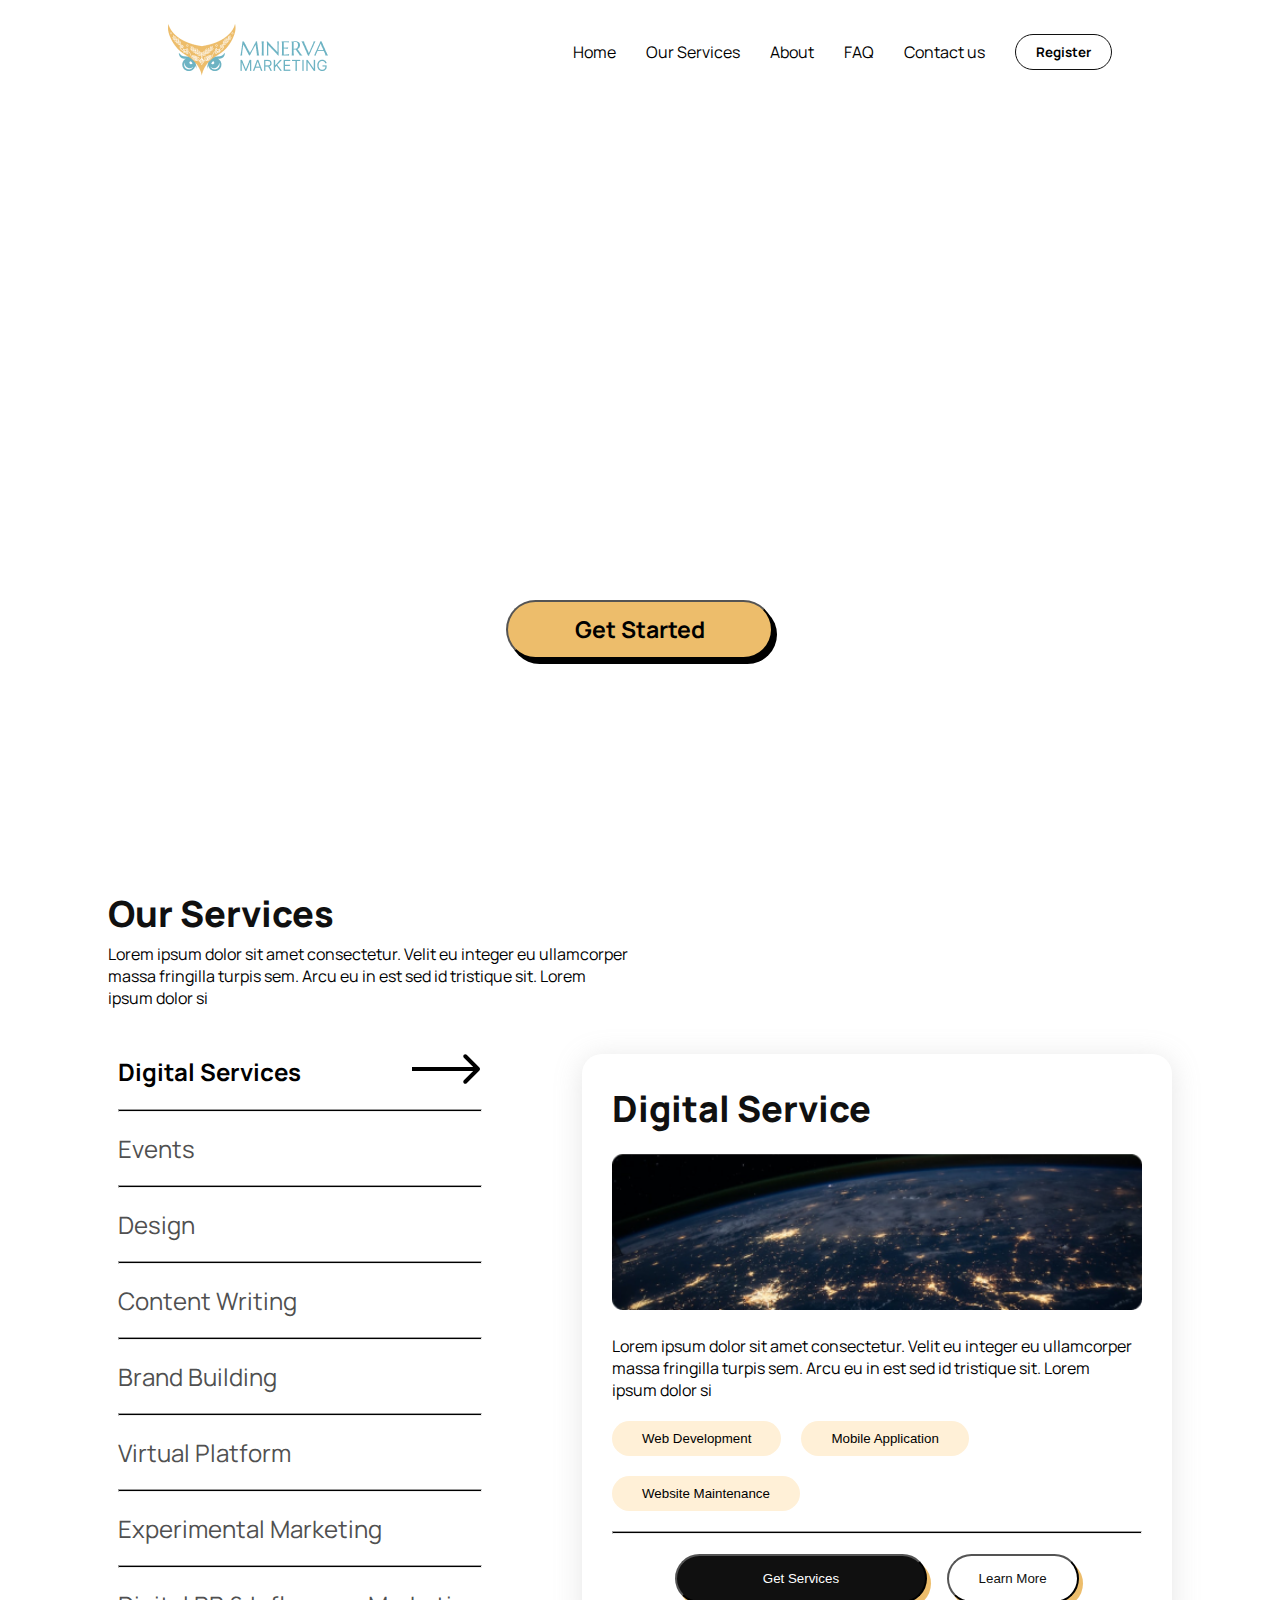
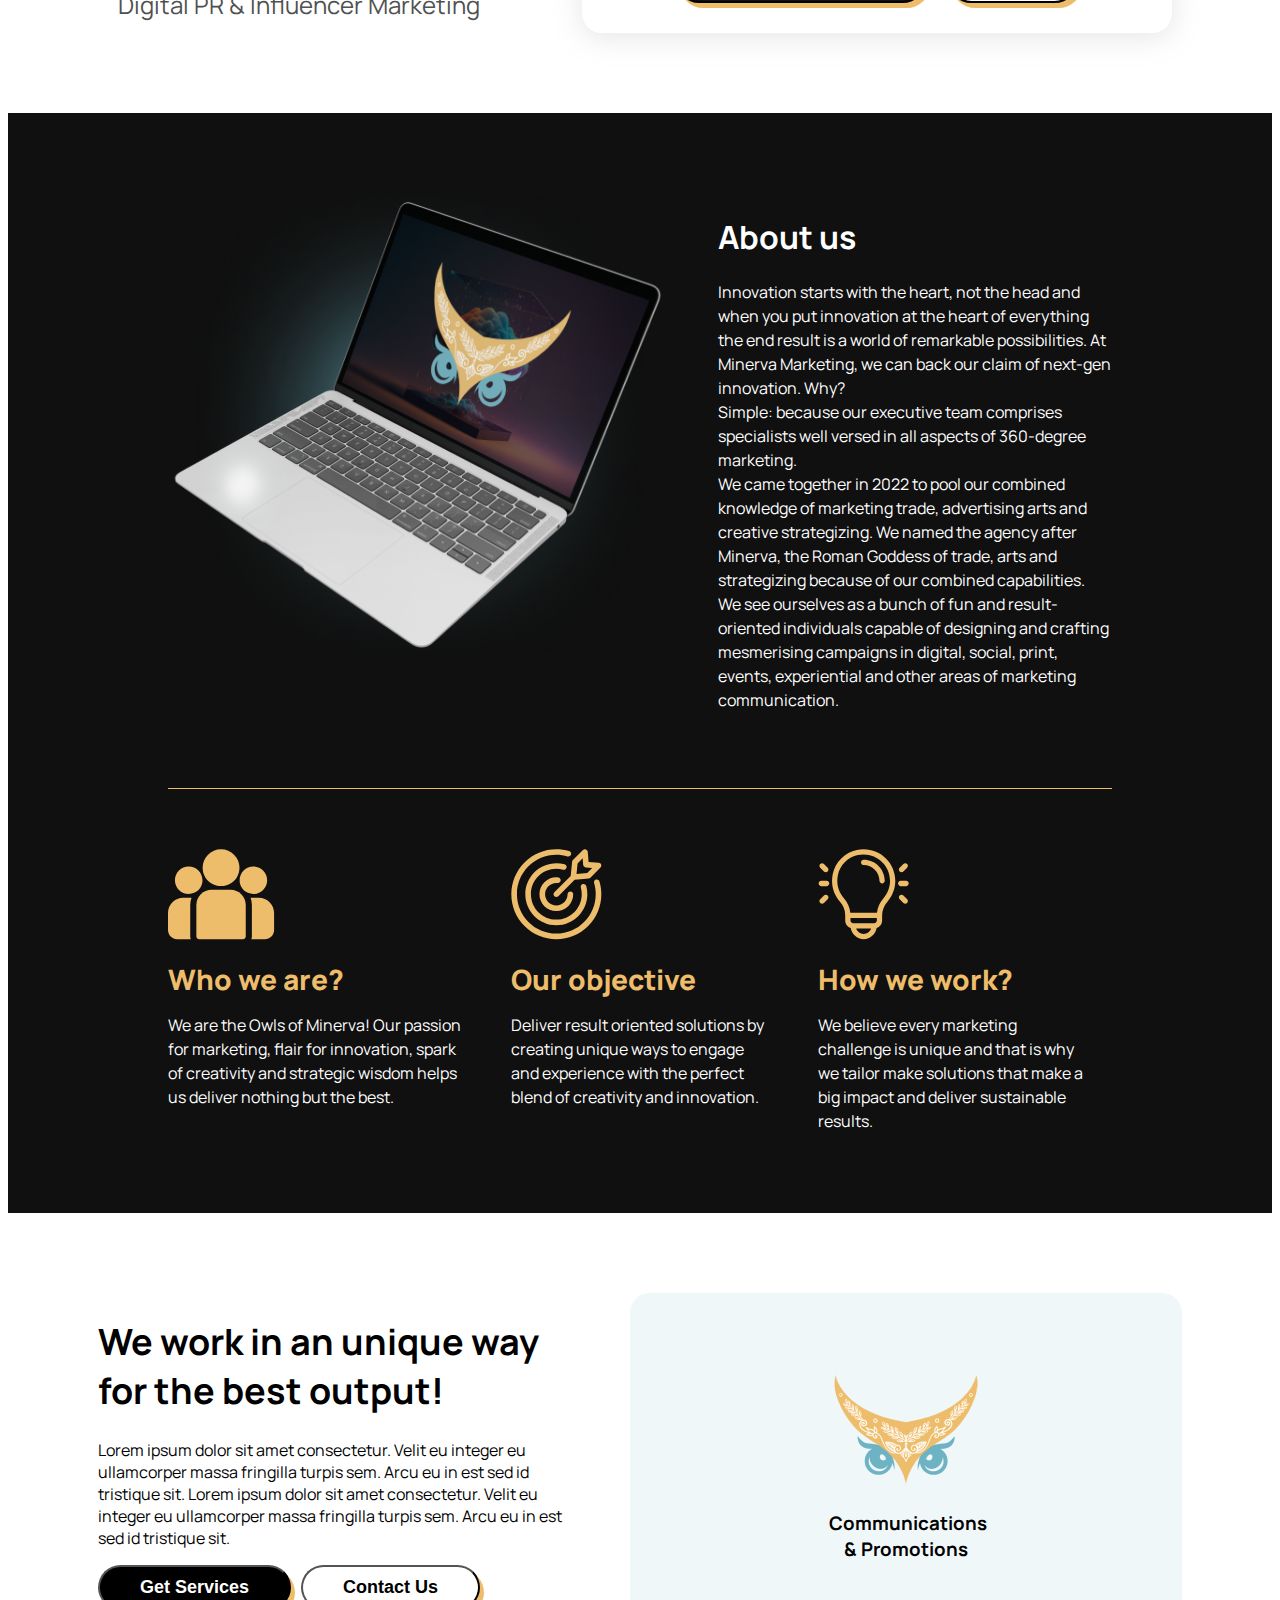
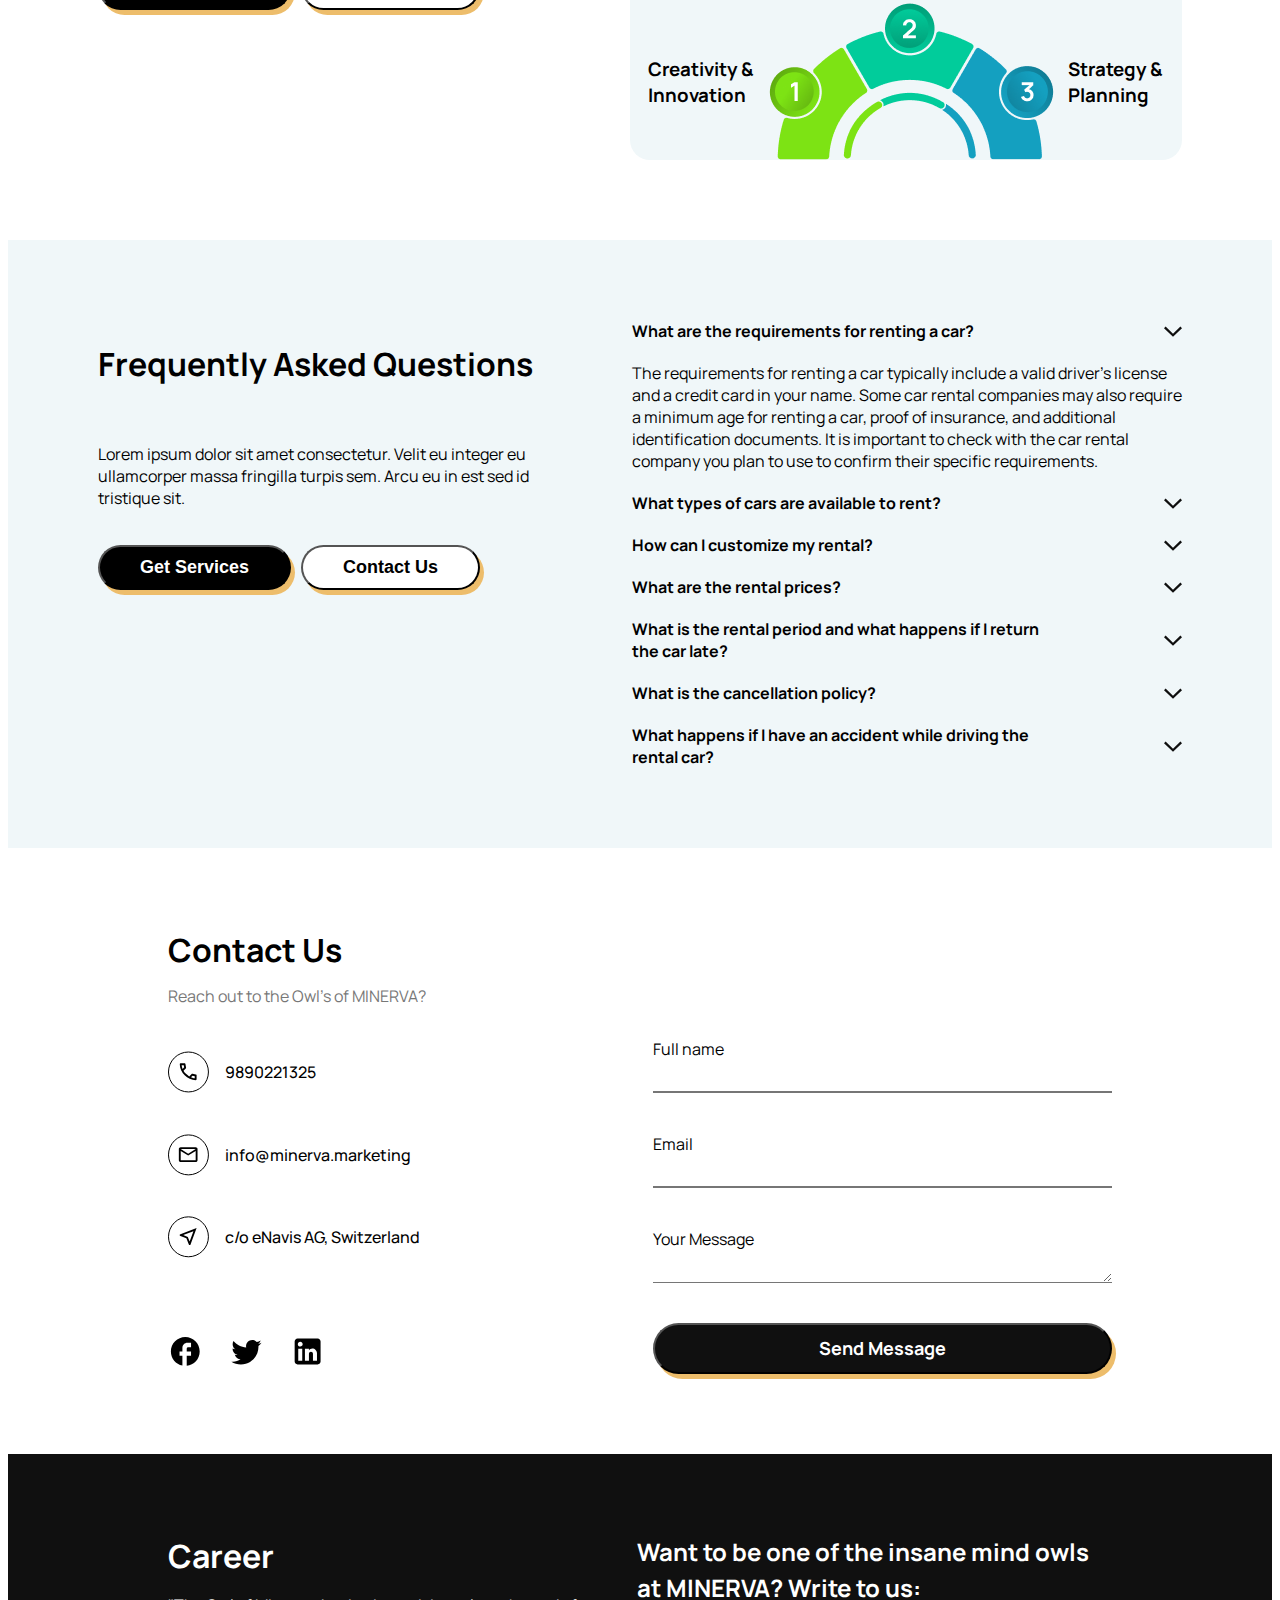
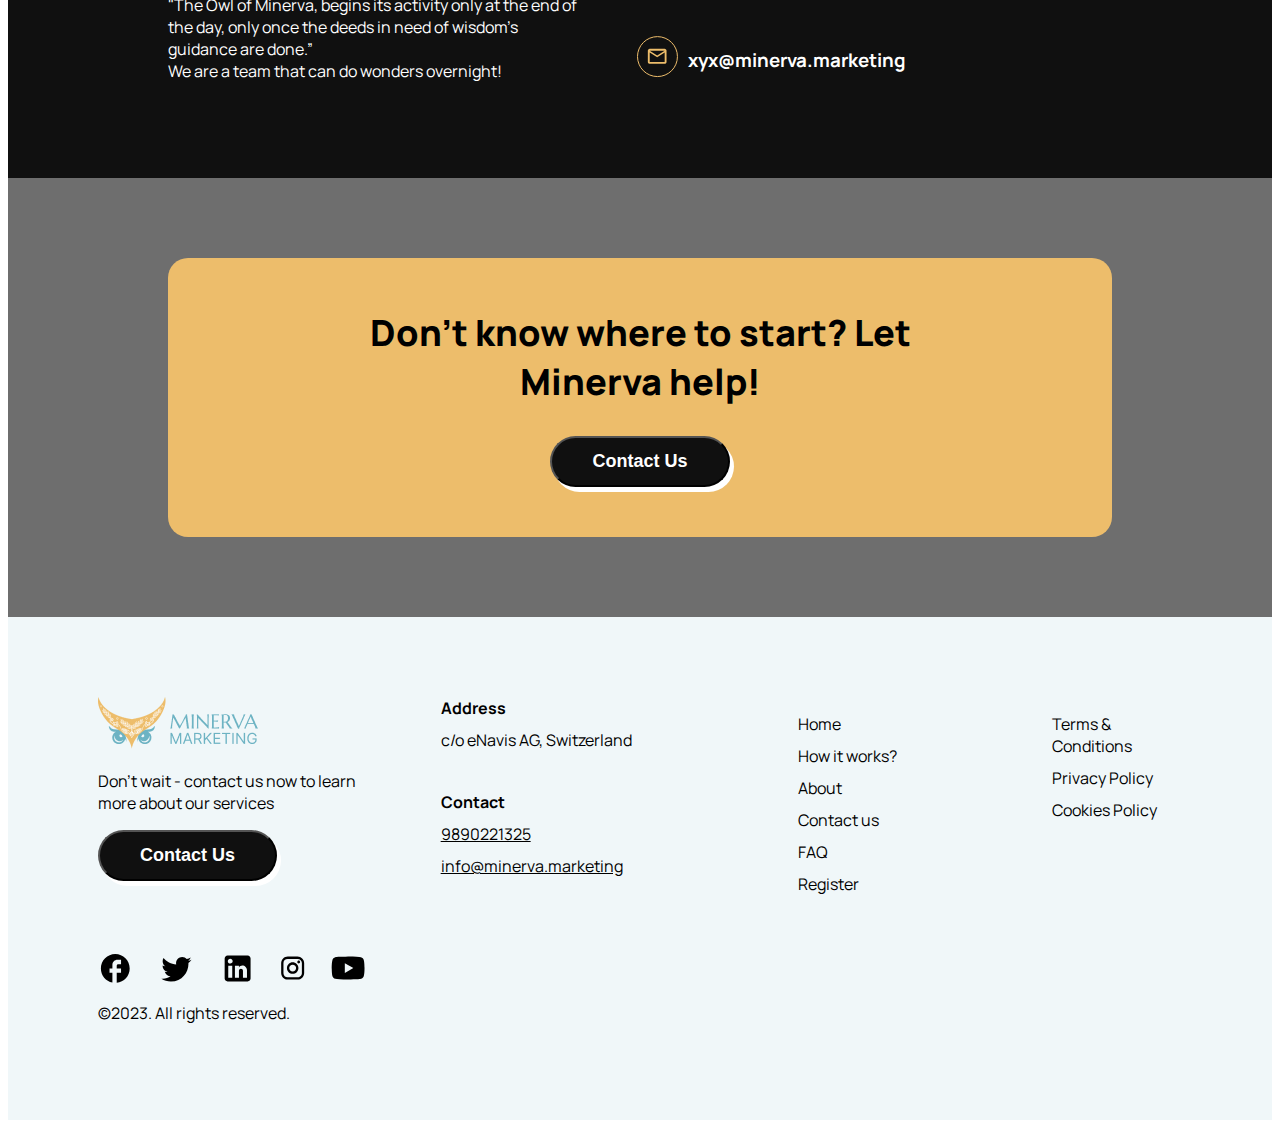
<file: index.html>
<!DOCTYPE html>
<html lang="en">
  <head>
    <meta charset="UTF-8" />
    <meta name="viewport" content="width=device-width, initial-scale=1.0" />
    <link href="https://fonts.cdnfonts.com/css/titania" rel="stylesheet" />
    <title>Document</title>
    <link
      href="https://fonts.googleapis.com/css2?family=Manrope&family=Montserrat+Alternates&family=Noto+Sans+JP&display=swap"
      rel="stylesheet"
    />
  </head>
  
  <link rel="stylesheet" href="index.css" />
  <link rel="stylesheet" href="responsive.css" />
  <body>
    <!-- Header section -->
    <nav>
      <div class="navbar">
        <div class="content_nav">
          <div>
            <img src="./images/Logo.png" alt="">
          </div>
          <div class="nav_links">
            <ul class="nav_list">
              <li>Home</li>
              <li>Our Services</li>
              <li>About</li>
              <li>FAQ</li>
              <li>Contact us</li>
              <button class="nav_btn">Register</button>
            </ul>
          </div>
          <div class="hamburger">
            <img src="./images/menu.png" alt="">
            
          </div>
        </div>
      </div>
    </nav>

    <!-- Hero section -->
    <div class="hero">
      <div class="hero_content">
        <h1>Where Creativity Meets Innovation</h1>
        <p>
          MINERVA is an extension of your marketing team with a combination of
          experience, knowledge & good judgement!​
        </p>
        <div>
          <button>Get Started</button>
        </div>
      </div>
    </div>

    <!-- Services section -->
    <div class="services">
      <div class="services-main">
        <div>
          <h1>Our Services</h1>
        </div>
        <div>
          <p>
            Lorem ipsum dolor sit amet consectetur. Velit eu integer eu
            ullamcorper massa fringilla turpis sem. Arcu eu in est sed id
            tristique sit. Lorem ipsum dolor si
          </p>
        </div>
        <div class="Serv-partition">
          <div class="Services-dropdown">
            <div class="Digital-services1">
              <div class="menu">
                <h2 class="menuheading1">Digital Services</h2>
                <div class="menuheading" >
                  <img src="./images/Arrow-Icon.svg" alt="">
                </div>
              </div>
              <hr class="line" />
            </div>
            <div class="drop">
              <div class="Digital-services">
                <div class="menu">
                  <h2 class="menuheading">Events</h2>
                </div>
                <hr class="line" />
              </div>
              <div class="Digital-services">
                <div class="menu">
                  <h2 class="menuheading">Design</h2>
                </div>
                <hr class="line" />
              </div>
              <div class="Digital-services">
                <div class="menu">
                  <h2 class="menuheading">Content Writing</h2>
                </div>
                <hr class="line" />
              </div>
              <div class="Digital-services">
                <div class="menu">
                  <h2 class="menuheading">Brand Building</h2>
                </div>
                <hr class="line" />
              </div>
              <div class="Digital-services">
                <div class="menu">
                  <h2 class="menuheading">Virtual Platform</h2>
                </div>
                <hr class="line" />
              </div>
              <div class="Digital-services">
                <div class="menu">
                  <h2 class="menuheading">Experimental Marketing</h2>
                </div>
                <hr class="line" />
              </div>
              <div class="Digital-services">
                <div class="menu">
                  <h2 class="menuheading">Digital PR & Influencer Marketing</h2>
                </div>
              </div>
            </div>
          </div>
          <div class="Card">
            <div><h1>Digital Service</h1></div>
            <div class="image-Serv">
              <img src="./images/space.png" alt="" />
            </div>
            <div>
              <p>
                Lorem ipsum dolor sit amet consectetur. Velit eu integer eu
                ullamcorper massa fringilla turpis sem. Arcu eu in est sed id
                tristique sit. Lorem ipsum dolor si
              </p>
            </div>

            <div class="tags-comp">
              <button>Web Development</button>
              <button>Mobile Application</button>
              <button>Website Maintenance</button>
              <hr class="line" />
            </div>
            <div class="services-btn">
              <button class="btn-1">Get Services</button>
              <button class="btn-2">Learn More</button>
            </div>
          </div>
        </div>
      </div>
    </div>


    <!-- About us Section -->
    <div class="About">
        <div class="About-main">
            <div class="pcimage">
                <img src="./images/pcImg.png" alt="">
            </div>
            <div class="About-Description">
                <h1>About us</h1>
                <p>Innovation starts with the heart, not the head and when you put innovation at the heart of everything the end result is a world of remarkable possibilities. At Minerva Marketing, we can back our claim of next-gen innovation. Why?<br/>
                    Simple: because our executive team comprises specialists well versed in all aspects of 360-degree marketing. <br/>
                    We came together in 2022 to pool our combined knowledge of marketing trade, advertising arts and creative strategizing. We named the agency after Minerva, the Roman Goddess of trade, arts and strategizing because of our combined capabilities.​<br/>  
                     We see ourselves as a bunch of fun and result-oriented individuals capable of designing and crafting mesmerising campaigns in digital, social, print, events, experiential and other areas of marketing communication.​</p>
            </div>
        </div>
        <hr class="brown-line"/>
        <div class="About-Aim">
            <div class="Aim-Card">
                <div>
                    <img src="./images/Icon-1.svg" alt="">
                        
                </div>
                <div>
                    <h1>Who we are?</h1>
                </div>
                <div>
                    <p>We are the Owls of Minerva!​ Our passion for marketing, flair for innovation, spark of creativity and strategic wisdom helps us deliver nothing but the best.​</p>
                </div>



            </div>
            <div class="Aim-Card">
                <div>
                   <img src="./images/Icon-2.svg" alt="">
                        
                </div>
                <div>
                    <h1>Our objective</h1>
                </div>
                <div>
                    <p>Deliver result oriented solutions by creating unique ways to engage and experience with the perfect blend of creativity and innovation.​​</p>
                </div>



            </div>
            <div class="Aim-Card">
                <div>
                    <img src="./images/Icon-3.svg" alt="">
                </div>
                <div>
                    <h1>How we work?</h1>
                </div>
                <div>
                    <p>We believe every marketing challenge is unique and that is why we tailor make solutions that make a big impact and deliver sustainable results.​​</p>
                </div>



            </div>

        </div>

    </div>

    <!-- Communication -->
    <div class="Communication">
        <div class="work">
            <div>
                <div>
                    <div>
                        <h1>We work in an unique way for the best output!</h1>
                    </div>
                    <div>
                        <p>Lorem ipsum dolor sit amet consectetur. Velit eu integer eu ullamcorper massa fringilla turpis sem. Arcu eu in est sed id tristique sit. Lorem ipsum dolor sit amet consectetur. Velit eu integer eu ullamcorper massa fringilla turpis sem. Arcu eu in est sed id tristique sit.</p>
                    </div>
                    <div class="Com-btn">
                        <button class="Com-btn1">Get Services</button>
                        <button class="Com-btn2">Contact Us</button>
                    </div>

                </div>
            </div>
            <div></div>

        </div>
        <div class="Com-Card">
            <div>
                <img src="./images/unique-logo.png" alt="">
                    
            </div>
            <div class="Com-prom">
                <div class="Card-first-heading"><h3>Communications & Promotions</h3></div>
                <div class="Card-last-Comp">
                        <div class="creativity"><h3>Creativity & Innovation </h3></div>
                       
                            <img class="Analytics-icon" src="./images/Analytics.png" alt="">
                   
                        <div class="Strategy"><h3>Strategy & Planning</h3></div>

                </div>

            </div>


        </div>

    </div>

    <!-- Questions -->
    <div class="Questions">
            <div class="Frequently">
                <h1>Frequently Asked Questions</h1>
                <p>Lorem ipsum dolor sit amet consectetur. Velit eu integer eu ullamcorper massa fringilla turpis sem. Arcu eu in est sed id tristique sit.</p>
                <div class="Com-btn">
                    <button class="Com-btn1">Get Services</button>
                    <button class="Com-btn2">Contact Us</button>
                </div>


            </div>
            <div class="Requirement">
                <div class="Req-lists">
                    <h4>What are the requirements for renting a car?</h4>
                    <svg width="18" height="11" viewBox="0 0 18 11" fill="none" xmlns="http://www.w3.org/2000/svg">
                        <path d="M18 2.15862L9 10.821L-3.78646e-07 2.15862L1.5975 0.621046L9 7.74589L16.4025 0.621045L18 2.15862Z" fill="#0F0F0F"/>
                        </svg>
                        
                </div>
                <div class="Req-lists">
                    <p>The requirements for renting a car typically include a valid driver's license and a credit card in your name. Some car rental companies may also require a minimum age for renting a car, proof of insurance, and additional identification documents. It is important to check with the car rental company you plan to use to confirm their specific requirements.</p>
                    
                        
                </div>
                <div class="Req-lists">
                    <h4>What types of cars are available to rent?</h4>
                    <svg width="18" height="11" viewBox="0 0 18 11" fill="none" xmlns="http://www.w3.org/2000/svg">
                        <path d="M18 2.15862L9 10.821L-3.78646e-07 2.15862L1.5975 0.621046L9 7.74589L16.4025 0.621045L18 2.15862Z" fill="#0F0F0F"/>
                        </svg>
                        
                </div>
                <div class="Req-lists">
                    <h4>How can I customize my rental?</h4>
                    <svg width="18" height="11" viewBox="0 0 18 11" fill="none" xmlns="http://www.w3.org/2000/svg">
                        <path d="M18 2.15862L9 10.821L-3.78646e-07 2.15862L1.5975 0.621046L9 7.74589L16.4025 0.621045L18 2.15862Z" fill="#0F0F0F"/>
                        </svg>
                        
                </div>
                <div class="Req-lists">
                    <h4>What are the rental prices?</h4>
                    <svg width="18" height="11" viewBox="0 0 18 11" fill="none" xmlns="http://www.w3.org/2000/svg">
                        <path d="M18 2.15862L9 10.821L-3.78646e-07 2.15862L1.5975 0.621046L9 7.74589L16.4025 0.621045L18 2.15862Z" fill="#0F0F0F"/>
                        </svg>
                        
                </div>
                <div class="Req-lists">
                    <h4>What is the rental period and what happens if I return the car late?</h4>
                  <div>  <svg width="18" height="11" viewBox="0 0 18 11" fill="none" xmlns="http://www.w3.org/2000/svg">
                        <path d="M18 2.15862L9 10.821L-3.78646e-07 2.15862L1.5975 0.621046L9 7.74589L16.4025 0.621045L18 2.15862Z" fill="#0F0F0F"/>
                        </svg></div>
                        
                </div>
                <div class="Req-lists">
                    <h4>What is the cancellation policy?</h4>
                    <svg width="18" height="11" viewBox="0 0 18 11" fill="none" xmlns="http://www.w3.org/2000/svg">
                        <path d="M18 2.15862L9 10.821L-3.78646e-07 2.15862L1.5975 0.621046L9 7.74589L16.4025 0.621045L18 2.15862Z" fill="#0F0F0F"/>
                        </svg>
                        
                </div>
                <div class="Req-lists">
                    <h4>What happens if I have an accident while driving the rental car?</h4>
                 <div>   <svg width="18" height="11" viewBox="0 0 18 11" fill="none" xmlns="http://www.w3.org/2000/svg">
                        <path d="M18 2.15862L9 10.821L-3.78646e-07 2.15862L1.5975 0.621046L9 7.74589L16.4025 0.621045L18 2.15862Z" fill="#0F0F0F"/>
                        </svg></div>
                        
                </div>




            </div>
    </div>


<!-- Contact Form -->
    <div class="contact">
        <div class="contact-info">
            <div class="contact-content">
                <h1>Contact Us</h1>
                <p>Reach out to the Owl’s of MINERVA?​</p>
            </div>
            <div class="contact-list">
                <div class="phone">
                    <img src="./images/Phone-Icon.svg" alt="">
                    <p>9890221325​</p>
                        
                </div>
                <div class="phone">
                   <img src="./images/Email-Icon.svg" alt="">
                        
                    <p>info@minerva.marketing​​</p>
                        
                </div>
                <div class="phone">
               <img src="./images/Location-Icon.svg" alt="">
                        
                        
                    <p>c/o eNavis AG, Switzerland​</p>
                        
                </div>

            </div>
            <div class="social-icons">
               <div>
                <img src="./images/Facebook.svg" alt="">
               </div>
              <div>
                <img src="./images/Twitter.svg" alt="">
              </div>
              <div>
                <img src="./images/Linkedin.svg" alt="">
              </div>
                               
                
                    

            </div>
        </div>
        <div class="form">
            <form class="form-content" action="submit">
                <div class="input-field">
                    <label for="">Full name</label>
                    <input  type="text"/>
                </div>
                <div class="input-field">
                    <label for="">Email</label>
                    <input  type="text"/>
                </div>
                <div class="input-field">
                    <label for="">Your Message</label>
                   <textarea name="message" id="message" cols="30" rows="1"></textarea>
                </div>
                
                    <button class="submit-btn">Send Message</button>
                    
               

            </form>
        </div>

    </div>


    <!-- Career -->
    

        <div class="career">
            <div class="owl">
                <h1>Career</h1>
                <p>"The Owl of Minerva, begins its activity only at the end of the day, only once the deeds in need of wisdom's guidance are done.” <br/>​
                    We are a team that can do wonders overnight! </p>
    
    
            </div>
            <div class="mind-owl">
                <h1>Want to be one of the insane mind owls at MINERVA? Write to us:</h1>
                <div class="mail-us"> 
                  <div><img src="./images/Email.svg" alt=""></div>
                    <h3> xyx@minerva.marketing​</h3>
                        
                </div>
    
            </div>
    
    
    
    
        </div>







    <!-- Help-Section -->
    <div class="help">
        <div class="darken">
            <div class="help-note">
               <h1>Don't know where to start? Let Minerva help!</h1>

               <button class="help-btn">Contact Us</button>
            </div>


        </div>

    </div>

    <!-- Footer Section -->
    <div class="footer">
        <div class="footer-content">
            <div>

               <img src="./images/Logo.png" alt="">
            </div>
            <div>
                <p>Don't wait - contact us now to learn more about our services</p>
            </div>
            <div><button class="help-btn">Contact Us</button></div>
            <div class="social-icons">
               
                <img src="./images/Facebook.svg" alt="">
              
                <img src="./images/Twitter.svg" alt="">
                        
                <img src="./images/Linkedin.svg" alt="">
                
                <img src="./images/Instagram.svg" alt="">
                
                <img src="./images/Youtube.svg" alt="">
                                
                               
                
                    

            </div>
            <div>
                <p>©2023. All rights reserved.</p>
            </div>
        </div>



        <div class="Foot-Address">
            <div class="address">

                <div><h4>Address</h4></div>
                <div>c/o eNavis AG, Switzerland</div>
            </div>
            <div class="foot-contact">
                <div>
                    <h4>Contact</h4>
                </div>
                <div>
                    <p>9890221325</p>
                </div>
                <div>
                    <p>info@minerva.marketing</p>
                </div>
            </div>
        </div>





        <div class="foot-list">
            <ul>
                <li>Home</li>
                <li>How it works?</li>
                <li>About</li>
                <li>Contact us</li>
                <li>FAQ</li>
                <li>Register</li>
            </ul>
        </div>




        <div class="foot-list">
            <ul>
                <li>Terms & Conditions</li>
                <li>Privacy Policy</li>
                <li>Cookies Policy</li>
            </ul>
        </div>


        
    </div>

  </body>
</html>
</file>
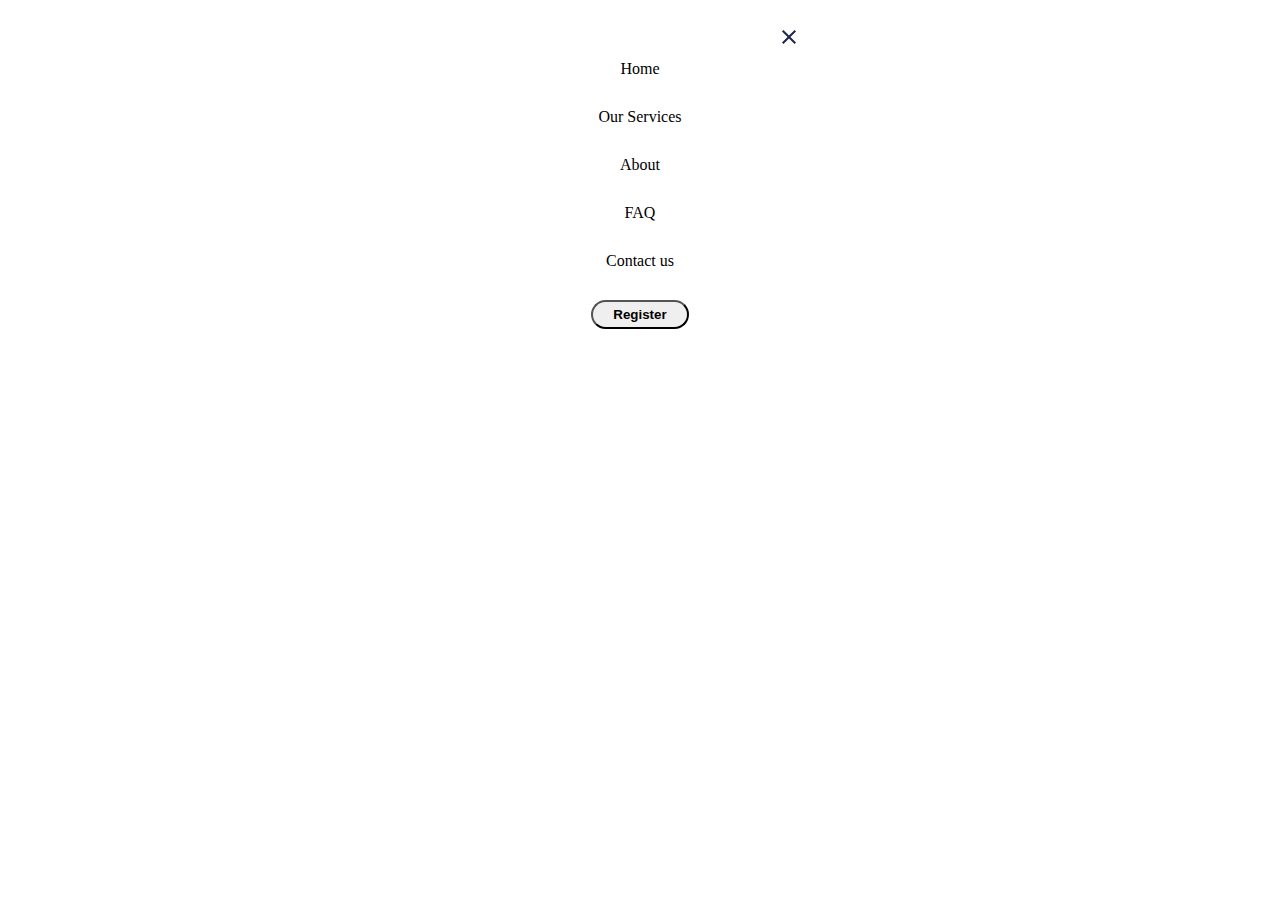
<file: DropDown-Nav.html>
<!DOCTYPE html>
<html lang="en">
<head>
    <meta charset="UTF-8">
    <meta name="viewport" content="width=device-width, initial-scale=1.0">
    <title>Document</title>
    <link rel="stylesheet" href="index.css">
</head>
<body>
    <div class="dropdown">
        <div class="cross-icon">
          <svg
            width="14"
            height="14"
            viewBox="0 0 14 14"
            fill="none"
            xmlns="http://www.w3.org/2000/svg"
          >
            <path
              d="M1.4 14L0 12.6L5.6 7L0 1.4L1.4 0L7 5.6L12.6 0L14 1.4L8.4 7L14 12.6L12.6 14L7 8.4L1.4 14Z"
              fill="#1F2547"
            />
          </svg>
        </div>
        <ul>
          <li>Home</li>
          <li>Our Services</li>
          <li>About</li>
          <li>FAQ</li>
          <li>Contact us</li>
          <button>Register</button>
        </ul>
      </div>
</body>
</html>
</file>
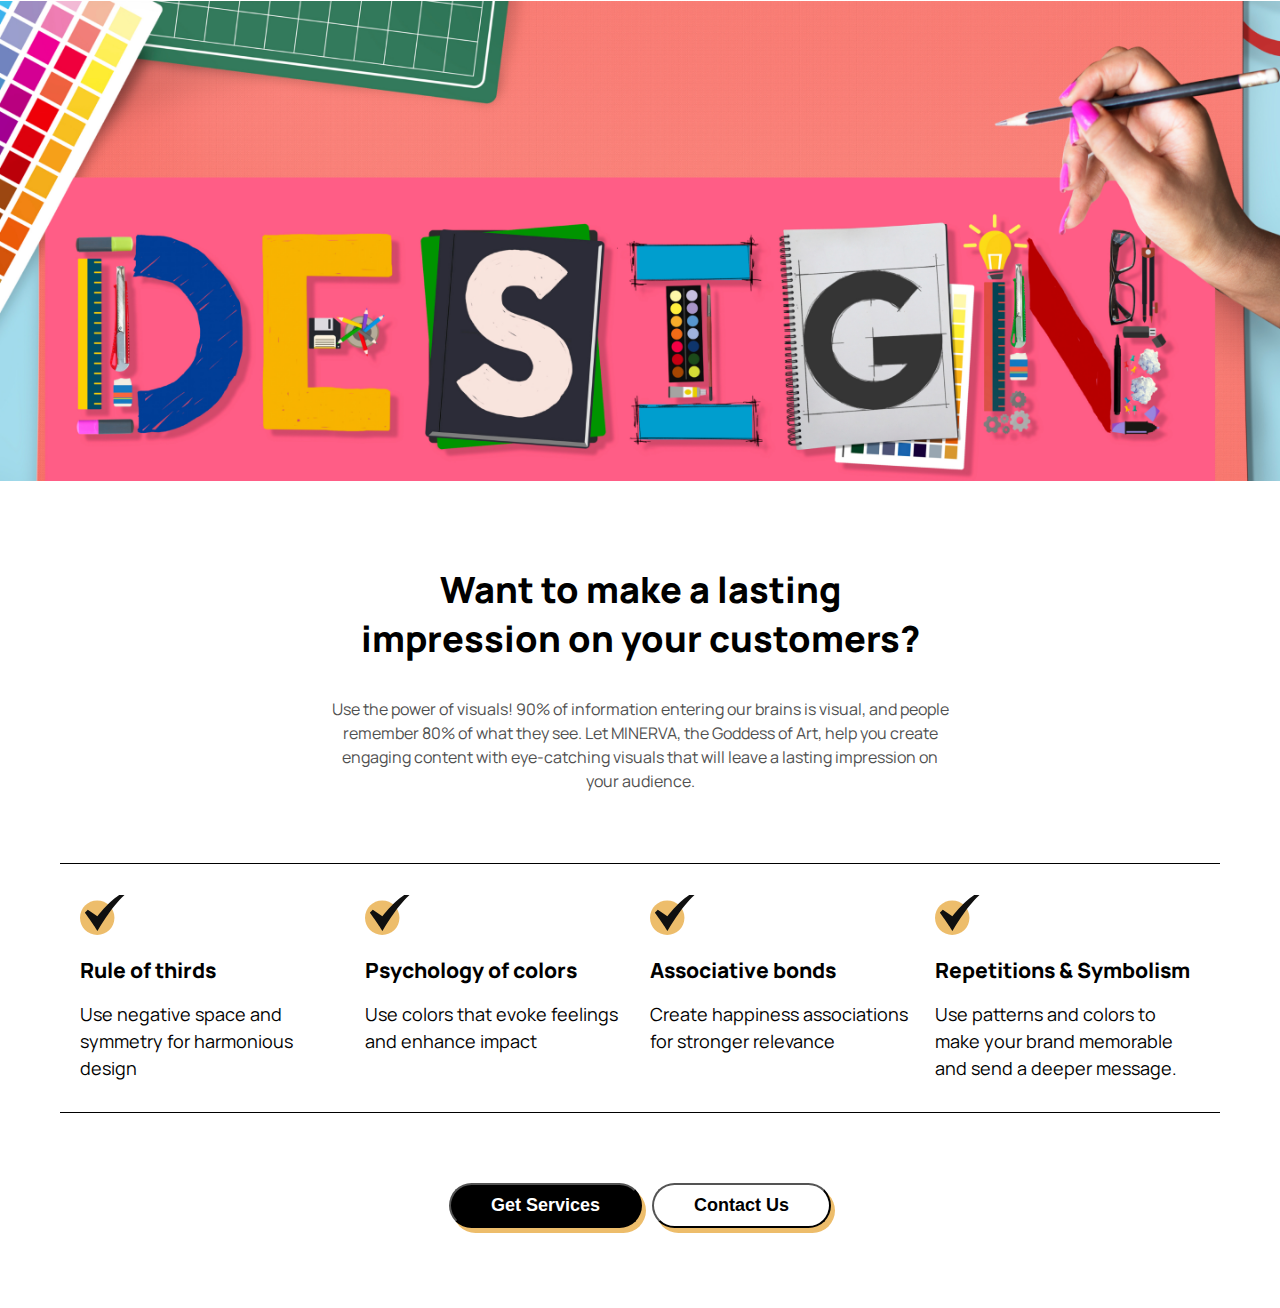
<file: Page3.html>
<!DOCTYPE html>
<html lang="en">
<head>
    <meta charset="UTF-8">
    <meta name="viewport" content="width=device-width, initial-scale=1.0">
    <title>Document</title>
    <link
    href="https://fonts.googleapis.com/css2?family=Manrope&family=Montserrat+Alternates&family=Noto+Sans+JP&display=swap"
    rel="stylesheet"
  />
</head>
<link rel="stylesheet" href="Page2.css" />
<link rel="stylesheet" href="resPage2.css" />
<body>
    <!-- Design Services Hero Section -->

    <div class="DS-Hero">
        <img src="./images/Hero-Image.png" alt="">
    </div>


    <!-- Costumer impression -->

    <div class="costumer">
        <div class="impression-info">
            <div>
                <h1>Want to make a lasting impression on your customers?</h1>
            </div>
            <div>
                <p>Use the power of visuals! 90% of information entering our brains is visual, and people remember 80% of what they see. Let MINERVA, the Goddess of Art, help you create engaging content with eye-catching visuals that will leave a lasting impression on your audience.</p>
            </div>

        </div>
        <div class="impression-cards-container">
            <div class="impression-cards" >
                <div><img src="./images/Tick-Icon.svg" alt=""></div>
                <div><h4>Rule of thirds</h4></div>
                <div><p>Use negative space and symmetry for harmonious design</p></div>

            </div>
            <div class="impression-cards" >
                <div><img src="./images/Tick-Icon.svg" alt=""></div>
                <div><h4>Psychology of colors</h4></div>
                <div><p>Use colors that evoke feelings and enhance impact</p></div>

            </div>
            <div class="impression-cards" >
                <div><img src="./images/Tick-Icon.svg" alt=""></div>
                <div><h4>Associative bonds</h4></div>
                <div><p>Create happiness associations for stronger relevance</p></div>

            </div>
            <div class="impression-cards" >
                <div><img src="./images/Tick-Icon.svg" alt=""></div>
                <div><h4>Repetitions & Symbolism</h4></div>
                <div><p>Use patterns and colors to make your brand memorable and send a deeper message.</p></div>

            </div>
            

        </div>
      

            <div class="Com-btn">
                <button class="Com-btn1">Get Services</button>
                <button class="Com-btn2">Contact Us</button>
            </div>
       

    </div>

</body>
</html>
</file>
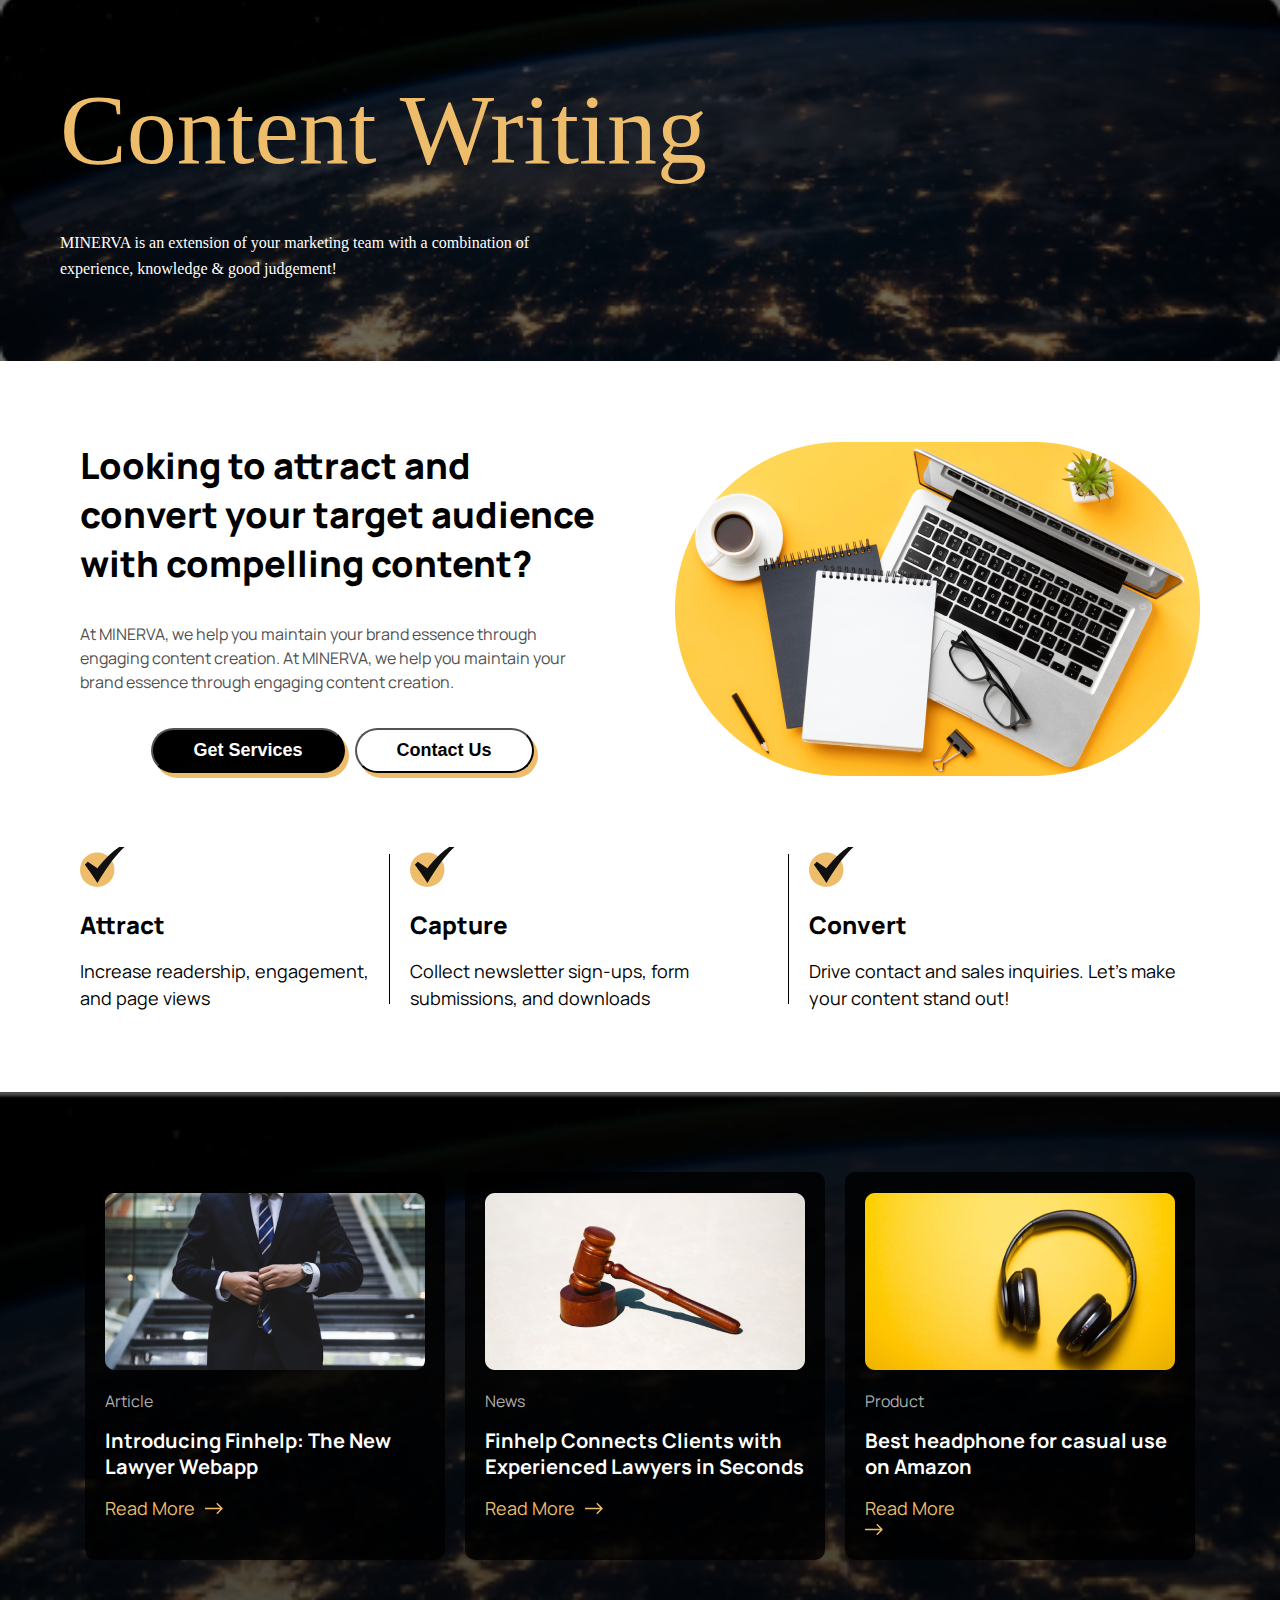
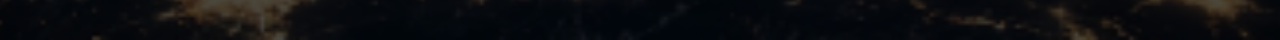
<file: Page4.html>
<!DOCTYPE html>
<html lang="en">
<head>
    <meta charset="UTF-8">
    <meta name="viewport" content="width=device-width, initial-scale=1.0">
    <title>Document</title>
    <link
    href="https://fonts.googleapis.com/css2?family=Manrope&family=Montserrat+Alternates&family=Noto+Sans+JP&display=swap"
    rel="stylesheet"
  />
</head>
<link rel="stylesheet" href="Page2.css" />
<link rel="stylesheet" href="resPage2.css" />
<body>


    <!-- Content Writting Services Hero-Section -->

    <div class="CWS-Hero">
        <div class="background-Hero">
            <div class="black-bg-Hero">
                <div>
                    <h1>Content Writing</h1>
                </div>
                <div>
                    <p>MINERVA is an extension of your marketing team with a combination of experience, knowledge & good judgement!​ </p>
                </div>

            </div>

        </div>


    </div>


    <!-- Audience -->
    <div class="Audience">
        <div class="Audience-Services">
            <div class="Audience-info">
                <div><h1>Looking to attract and convert your target audience with compelling content?</h1></div>
                <div><p>At MINERVA, we help you maintain your brand essence through engaging content creation. At MINERVA, we help you maintain your brand essence through engaging content creation.</p></div>
                <div class="start">
                    <div class="Com-btn">
                        <button class="Com-btn1">Get Services</button>
                        <button class="Com-btn2">Contact Us</button>
                    </div>

                </div>
           

            </div>
            <div class="Audience-image">
                <img  src="./images/Section-2-Image.png" alt="">

            </div>

        </div>
        <div class="Audience-Cards">
            <div class="Audience-cards-container">
                <div class="Audience-cards" >
                    <div><img src="./images/Tick-Icon.svg" alt=""></div>
                    <div><h4>Attract</h4></div>
                    <div><p>Increase readership, engagement, and page views</p></div>
    
                </div>
                <hr class="horizontal-line"/>
                <div class="Audience-cards" >
                    <div><img src="./images/Tick-Icon.svg" alt=""></div>
                    <div><h4>Capture</h4></div>
                    <div><p>Collect newsletter sign-ups, form submissions, and downloads</p></div>
    
                </div>
                <hr class="horizontal-line"/>
                <div class="Audience-cards" >
                    <div><img src="./images/Tick-Icon.svg" alt=""></div>
                    <div><h4>Convert</h4></div>
                    <div><p>Drive contact and sales inquiries. Let's make your content stand out!</p></div>
    
                </div>
               
    
            </div>

        </div>

    </div>



    <!-- Article News Product(ANP-Card) -->
    <div class="ANP-bg">
        <div class="ANP-balck-bg">
            <div class="ANP-Cards">
                    <div class="A-Card">
                        <div>
                            <img src="./images/Section-3-Thumbinail-1.png" alt="">
                        </div>
                        <div>
                            <p class="article">Article</p>
                        </div>
                        <div>
                            <h5>Introducing Finhelp: The New Lawyer Webapp</h5>
                        </div>
                        <div class="readmore">
                            <p>Read More</p>
                            <img src="./images/images-2/Arrow-Icon.svg" alt="">
                        </div>

                    </div>
                    <div class="A-Card">
                        <div>
                            <img src="./images/Section-3-Thumbinail-2.png" alt="">
                        </div>
                        <div>
                            <p class="article">News</p>
                        </div>
                        <div>
                            <h5>Finhelp Connects Clients with Experienced Lawyers in Seconds</h5>
                        </div>
                        <div class="readmore">
                            <p>Read More</p>
                            <img src="./images/images-2/Arrow-Icon.svg" alt="">
                        </div>

                    </div>
                    <div class="A-Card">
                        <div>
                            <img src="./images/Section-7-Thumbinail-3.png" alt="">
                        </div>
                        <div>
                            <p class="article">Product</p>
                        </div>
                        <div>
                            <h5>Best headphone for casual use on Amazon</h5>
                        </div>
                        <div>
                            <p class="readmore">Read More</p>
                            <img src="./images/images-2/Arrow-Icon.svg" alt="">
                        </div>

                    </div>
            </div>

        </div>


    </div>
    
</body>
</html>
</file>
<file: index.css>
/* Header section */
body button{
    cursor: pointer;
}
body li{
    cursor: pointer;
}
body svg{
    cursor: pointer;
}
.navbar {
    max-width: 1760px;
  margin-left: auto;
  margin-right: auto;
  display: flex;
  justify-content: center;
  background-color: #ffffff;
  font-family: Manrope;
  align-items: center;
  padding-top: 10px;
  padding-bottom: 10px;
}

.content_nav {
  width: 100%;
  margin-left: auto;
  margin-right: auto;
  padding-left: 160px;
  padding-right: 160px;
  display: flex;
  justify-content: space-between;
  align-items: center;
}
.nav_list {
  display: flex;
  gap: 30px;
  list-style: none;
  align-items: center;
  line-height: 22px;
}
.nav_btn {
  padding-left: 20px;
  padding-right: 20px;
  padding-top: 5px;
  padding-bottom: 5px;
  border-radius: 40px;
  background-color: transparent;
  border: 1px solid #101010;
  font-family: Manrope;
  font-weight: 700;
  line-height: 24px;
}
.hamburger {
  display: none;
  position: relative;
}
.dropdown {
  max-width: 390px;
  margin: 0px auto 0px auto;

  /* position: absolute; */
  
  display: block;

  background: #ffffff;
}

.cross-icon {
  display: flex;
  justify-content: end;
  width: 90%;
  margin-top: 30px;
}
.dropdown ul {
  list-style: none;
  display: flex;
  flex-direction: column;
  gap: 30px;
  padding-left: 0px;
  align-items: center;
}
.cross-icon {
  cursor: pointer;
}

.dropdown ul li {
  cursor: pointer;
}
.dropdown ul button {
  padding: 5px 20px 5px 20px;
  border-radius: 40px;
  display: flex;
  align-items: center;
  cursor: pointer;
  font-weight: 700;
}

/* Hero section */
.hero {
    max-width: 1760px;
  margin-left: auto;
  font-family: Manrope;
  margin-right: auto;

  padding-top: 150px;
  padding-bottom: 150px;
  background-image: url("https://images.unsplash.com/photo-1575936123452-b67c3203c357?ixlib=rb-4.0.3&ixid=M3wxMjA3fDB8MHxzZWFyY2h8Mnx8aW1hZ2V8ZW58MHx8MHx8fDA%3D&w=1000&q=80");
  background-repeat: no-repeat;
  background-size: cover;
  background-position: center;
  display: flex;
  justify-content: center;
}
.hero_content {
  max-width: 72.22%;
  display: flex;
  flex-direction: column;
  align-items: center;
  gap: 30px;
}
.hero h1 {
  color: white;
  font-size: 100px;
  margin-top: 0px;
  margin-bottom: 0px;
  width: 100%;
  text-align: center;
  line-height: 100px;
  font-family: "Titania", sans-serif;
}
.hero p {
  font-family: "Manrope";
  font-style: normal;
  font-weight: 400;
  font-size: 18px;
  line-height: 29px;

  width: 90%;

  text-align: center;

  color: #ffffff;
}
.hero button {
  padding-left: 66.5px;
  padding-right: 66.5px;
  padding-top: 10px;
  padding-bottom: 10px;
  font-family: "Manrope";
  font-style: normal;
  font-weight: 700;
  font-size: 23px;
  line-height: 150%;
  background: #edbd6b;
  border-radius: 40px;
  box-shadow: 4px 5px 0px #000000;
  cursor: pointer;
}
/* Services */
.services {
    max-width: 1440px;
  background-color: #ffff;
  padding-top: 80px;

  padding-bottom: 80px;
  padding-left: 160px;
  padding-right: 160px;
  font-family: Manrope;
  margin-left: auto;
  margin-right: auto;
}
.services-main {
  width: 100%;
  display: flex;
  flex-direction: column;
  gap: 5px;
}
.services-main h1 {
  font-family: "Manrope";
  font-style: normal;
  font-weight: 800;
  font-size: 36px;
  line-height: 49px;
  margin: 0px auto 0px auto;


  color: #101010;


  flex: none;
  order: 0;
  align-self: stretch;
}
.services-main p {
  max-width: 520px;
  margin-top: 0px;
  margin-bottom: 0px;
}
.Digital-services {
  width: 100%;
  margin-top: 20px;
  margin-bottom: 0px;
  display: flex;
  flex-direction: column;
  gap: 20px;
}
.Digital-services1 {
  width: 100%;

  display: flex;
  flex-direction: column;
  gap: 20px;
}
.menu {
  display: flex;
  align-items: center;
  justify-content: space-between;
  gap: 20px;
}
.menuheading1 {
  margin-top: 0px;
  margin-bottom: 0px;
}
.menuheading {
  margin-top: 0px;
  margin-bottom: 0px;
  font-weight: 400;
  color: #505050;
  font: 28px;
}
.line {
  width: 100%;
  padding-top: 1px;
  background-color: #000000;
  margin-top: 0px;
  margin-bottom: 0px;
}
.drop {
  display: flex;
  flex-direction: column;
  width: 100%;
}
.forward_icon {
  cursor: pointer;
}
.Serv-partition {
  display: flex;
  justify-content: space-between;
  margin-top: 40px;
}
.Card {
  max-width: 530px;
  padding: 30px 30px 30px 30px;
  background: #ffffff;
  box-shadow: 0px 4px 28px rgba(153, 153, 153, 0.25);
  border-radius: 20px;
  display: flex;
  flex-direction: column;
  gap: 20px;
}
.image-Serv{
    width: 100%;
}
.image-Serv img{
    width: 100%;
}
.tags-comp{
    display: flex;
    flex-wrap: wrap;
    gap: 20px;
}
.tags-comp button{
    padding-left: 30px;
    padding-right: 30px;
    padding-top: 10px;
    padding-bottom: 10px;
    background: #FFF0D7;
    border: none;
    border-radius: 60px;

}
.Services-dropdown{
    max-width: 590px;
    margin-left: 10px;
    margin-right: 10px;
}
.services-btn{
    display: flex;
    justify-content: center;
    flex-wrap: wrap;
    gap: 20px;
    
}
.btn-1{
  background-color: #101010;
  color: #ffff;
  padding: 15px 85.5px 15px 85.5px;
  box-shadow: 4px 5px 0px #EDBD6B;
border-radius: 40px;

}
.btn-2{
    background-color: #fff;
    color: #101010;
    padding: 15px 30px 15px 30px;
    box-shadow: 4px 5px 0px #EDBD6B;
  border-radius: 40px;
  

}






/* About us Section */
.About{
    max-width: 1440px;
    margin-left: auto;
    font-family: Manrope;
    margin-right: auto;
    padding: 80px 160px 80px 160px;
    background: #101010;
   
}
.About-main{
    display: flex;
    justify-content: space-between;
    gap: 50px;
}
.pcimage{
   min-width: 500px;
    height: 462px;
}
.pcimage img{
    width: 100%;
    height: 100%;
}
.About-Description{
    max-width: 450px;

   
    color: #fff;
}
.About-Description p{
    line-height: 24px;

}
.brown-line{
    background-color: #EDBD6B;
   height: 1px; 
   border: none;
    width: 100%;
    margin-top: 60px;
    margin-bottom: 60px;
}
.About-Aim{
    display: flex;
    gap: 30px;
    justify-content: space-between;

}
.Aim-Card{
    display: flex;
    flex-direction: column;
    gap: 15px;
    max-width: 350px;
}
.Aim-Card h1{
    font-family: 'Manrope';
font-style: normal;
font-weight: 800;
font-size: 28px;
line-height: 38px;
color: #EDBD6B;
margin: 0px 0px 0px 0px;

}
.Aim-Card p{
    color: #fff;
    padding-right: 20px;
    margin: 0px;
    line-height: 24px;

}

/* Communication */
.Communication{
    max-width: 1440px;
    margin-left: auto;
    margin-right: auto;
    font-family: Manrope;
    padding: 80px 160px 80px 160px;
    display: flex;
    justify-content: space-between;
    gap: 50px;
}
.work{
max-width: 520px;
display: flex;
flex-direction: column;
gap: 34px;
margin: 0px 0px 20px 0px;
}
.work h1{
    font-size: 36px;
}
.Com-btn{
    display: flex;
    gap: 10px ;
}
.Com-btn button{
    padding: 10px 40px 10px 40px;
    box-shadow: 4px 5px 0px #EDBD6B;
    border-radius: 40px;
    font-style: normal;
    font-weight: 700;
    font-size: 18px;
   
    

}
.Com-btn1{
    background-color: #000000;
    color: #fff;
}
.Com-btn2{
    background-color: #fff;
    color: #000000;
}
.Com-Card{
    background-color: #F0F7F9;
    border-radius: 20px;
    width: 550px;
    padding: 82px 18.64px 0px 18.64px;
    display: flex;
    align-items: center;
    flex-direction: column;
}
.Com-prom{
    width: 100%;
    display: flex;
    flex-direction: column;
    gap: 22.74px;
    align-items: center;
}
.Card-first-heading{
    width: 154px;
    text-align: center;
}
.Card-last-Comp{
    width: 100%;
    display: flex;
    justify-content: center;
    gap: 14.6px;
    align-items: center;
    padding: 0px 0px 0px 0px;
}
.Analytics-icon{
    width: 285px;
    height: 157px;
}
.Analytics{
    width: 285px;
   
}
.Strategy{
    width: 95px;
}
.creativity{
    width: 106px;
}


/* Questions */
.Questions{
    max-width: 1440px;
    margin-left: auto;
    margin-right: auto;
    background-color: #F0F7F9;
    font-family: Manrope;
    padding: 80px 160px 80px 160px;
    display: flex;
    gap: 50px;
    justify-content: space-between;

}
.Frequently{
    width: 460px;
    display: flex;
    flex-direction: column;
    gap: 20px;
}
.Requirement{
    width: 550px;
    display: flex;
    flex-direction: column;
    gap: 20px;

}
.Req-lists{
    display: flex;
    justify-content: space-between;
    align-items: center;
}
.Req-lists h4{
    margin: 0px 0px 0px 0px;
  width: 430px;
}
.Req-lists p{
    margin: 0px 0px 0px 0px;
    
}


/* Contact */
.contact{
    max-width: 1440px;
    margin-left: auto;
    margin-right: auto;
    font-family: Manrope;
    padding: 80px 160px 80px 160px;
    display: flex;
    justify-content: space-between;
    gap: 60px;



}

.contact-info{
    width: 510px;

}
.contact-content{
    display: flex;
    flex-direction: column;
    gap: 13px;
    margin-bottom: 38px;
}
.contact-content h1{
 margin: 0px 0px 0px 0px;
}
.contact-content p{
 margin: 0px 0px 0px 0px;
 color: #777777;
}
.contact-list{
    display: flex;
    flex-direction: column;
    gap: 28.3px;
    font-weight: 500;

}
.phone{
        align-items: center;
        display: flex;
        gap: 16.25px;
}
.social-icons{
    margin-top: 70px;
    display: flex;
    gap: 26px;
}
.form{
    width: 550px;
    display: flex;
    flex-direction: column;
    justify-content: end;
}
.input-field{
    display: flex;
    flex-direction: column;
    gap: 7.99px;
}
.input-field input{
    padding-bottom: 7px;
    border-left: none;
    border-right: none;
    border-top: none;
}
.input-field textarea{
    padding-bottom: 7px;
    border-left: none;
    border-right: none;
    border-top: none;
}
.input-field input:focus{
    outline: none;
    
}
.input-field textarea:focus{
    outline: none;
    
}
.form-content{
    display: flex ;
    flex-direction: column;
    gap: 40px;
}
.submit-btn{
    background: #101010;
    box-shadow: 4px 5px 0px #EDBD6B;
    border-radius: 40px;
    font-family: 'Manrope';
font-style: normal;
font-weight: 700;
font-size: 18px;
line-height: 150%;
color: #fff;
padding-top: 10px;
padding-bottom: 10px;
}

/* career */
.career{
    max-width: 1440px;
    margin-left: auto;
    margin-right: auto;
    font-family: Manrope;
    padding: 80px 160px 80px 160px;
    background-color:  #101010;
    color: #fff;
    display: flex;
    gap: 50px;
}
.owl{
    width: 486px;
}
.owl h1{
    margin: 0px 0px 0px 0px;
}
.mind-owl{
    width: 550px;
}

.mind-owl h1{
    margin: 0px 0px 0px 0px;
    font-style: normal;
font-weight: 700;
font-size: 24px;
line-height: 150%;
}
.mail-us{
    display: flex;
    align-items: center;
    gap: 10px;
    margin-top: 22px;
}

/* Help Section  */
.help{
    max-width: 1760px;
  margin-left: auto;
  margin-right: auto;
    font-family: Manrope;
    
    background-image: url("https://images.unsplash.com/photo-1575936123452-b67c3203c357?ixlib=rb-4.0.3&ixid=M3wxMjA3fDB8MHxzZWFyY2h8Mnx8aW1hZ2V8ZW58MHx8MHx8fDA%3D&w=1000&q=80");
    background-repeat: no-repeat;
    background-size: cover; 
     background-position: center;
   
}
.darken{
    padding: 80px 160px 80px 160px;
    max-width:1760px;
   
    
    background: #00000091;
}
.help-note{
    background-color: #EDBD6B;
    display: flex;
    max-width: 100%;
    border-radius: 20px;
    flex-direction: column;
    align-items: center;
    gap: 30px;
    padding-top: 50px;
    padding-bottom: 50px;
}
.help-note h1{
    text-align: center;
    width: 605px;
    font-size: 36px;
    font-weight: 800;
    margin-top: 0px;
    margin-bottom: 0px;
}
.help-btn{
    background: #101010;
box-shadow: 4px 5px 0px #FFFFFF;
border-radius: 40px;
color: #fff;
padding: 10px 40px 10px 40px;
font-style: normal;
font-weight: 700;
font-size: 18px;
line-height: 150%;
}

/* footer */
.footer{
    max-width: 1440px;
    margin-left: auto;
    margin-right: auto;
    font-family: Manrope;
    padding: 80px 160px 80px 160px;
    background-color: #F0F7F9;
    display: flex;
    justify-content: space-between;

    


}
.Foot-Address{
    display: flex;
    flex-direction: column;
    gap: 40px;
    width: 234px;
}
.Foot-Address h4{
  margin-top: 0px;
  margin-bottom: 0px;
}
.Foot-Address p{
  margin-top: 0px;
  text-decoration: underline;
  margin-bottom: 0px;
}
.foot-list{
    width: 170px;
}
.foot-list ul{
    list-style: none;
    display: flex;
    flex-direction: column;
    gap: 10px;
}
.address{
    display: flex;
    flex-direction: column;
    gap: 10px;
    
}
.foot-contact{
    display: flex;
    flex-direction: column;
    gap: 10px;
}
.footer-content{
    width: 259px;
}
</file>
<file: responsive.css>
@media only screen and (max-width: 1328px){
    .Communication {
       
        padding: 80px 90px 80px 90px;
        
    }
    .Questions{
        padding: 80px 90px 80px 90px;
    }
    .footer{
        padding: 80px 90px 80px 90px;
    }
}
@media only screen and (max-width: 1280px){

    .services{
        padding-left: 100px;
        padding-right: 100px;
    }
    

}


@media only screen and (max-width: 1180px) {

 

.services{
    padding-left: 60px;
    padding-right: 60px;
}

.About{
    padding: 80px 50px 80px 50px;
}
.darken {
    padding: 80px 100px 80px 100px;
   
}


.Communication{
    padding: 80px 20px 80px 20px;
    
}
.Questions{
    padding: 80px 20px 80px 20px;
}

.hero h1{
    font-size: 85px;
    line-height: 80px;
}
.content_nav {
    padding-left: 160px;
    padding-right: 160px;
}

.content_nav {
    padding-left: 70px;
    padding-right: 70px;
}

  }
  @media only screen and (max-width: 1080px){
    .footer{
        padding: 80px 20px 80px 20px;
    }
    .darken {
        padding: 80px 20px 80px 20px;
       
    }
    .About-Description p{
        font-size: 14px;
    }
    .Com-btn{
        flex-direction: column;
     }
  }

@media only screen and (max-width: 1000px) {
    .pcimage{
        min-width: 450px;
         height: 412px;
     }
    

    .hero h1{
        font-size: 72px;
        line-height: 70px;
    }
    
    
    .services{
        padding-left: 20px;
        padding-right: 20px;
    }
    .About-Description{
        max-width: 400px;
    }

  }
  @media only screen and (max-width: 950px){
    .Communication{
        flex-direction: column;
        align-items: center;
        padding: 80px 20px 80px 20px;
    }
    .Com-btn{
        justify-content: center;
    }
    .Questions{
        flex-direction: column;
        align-items: center;
        padding: 80px 20px 80px 20px;

    }
    .darken{
        padding: 80px 20px 80px 20px;
    }
    .hero button {
        font-size: 19px;
    }
    .work{
        max-width: 590px;
    }

  }
  @media only screen and (max-width: 900px){
.Serv-partition{
   flex-direction: column;
   align-items: center;
   gap: 40px;
}
.nav_links{
    display: none;
}
.hamburger{
    display:block;
    position: relative;
}

.career{
    flex-direction: column;
    align-items: center;

}
.About-main{
    flex-direction: column;
    justify-content: center;
}
.About-Description{
    max-width: 600px;
}
.About-Aim{
    flex-direction: column;
    
}
.Aim-Card{
    max-width: 568px;
}
.owl{
    width: 90%;
}
.mind-owl{
    width: 90%;
}
.contact{
    flex-direction: column;
    align-items: center;
}
.Digital-services1{
    width: 100%;
}
.About{
    padding: 80px 20px 80px 20px;
}
.career{
    padding: 80px 20px 80px 20px;
}
.Communication{
    padding: 80px 10px 80px 10px;
}

.pcimage{
    margin-left: auto;
    margin-right: auto;
}
.About-Description{
    margin-left: auto;
    margin-right: auto;
}

.Services-dropdown {
    width: 100%;
}

  }

@media only screen and (max-width: 832px) {

    .hero h1{
        font-size: 56px;
        line-height: 56px;
    }
    .footer{
        flex-direction: column;
        align-items: center;
    }
    .foot-list{
        width: 240px;
       
    }
    .foot-list ul{
        padding-left: 0px;
    }
    .Digital-services{
        font-size: 15px;
    }
    .hero button {
        font-size: 18px;
    }

    
    .services h1{
    font-size: 28px;
    }
    
    .services h2{
        font-size: 28px;
        }
    



    
    .content_nav {
        padding-left: 60px;
        padding-right: 60px;
    }
   
    .hero button {
        padding-left: 45px;
        padding-right: 45px;
        padding-top: 8px;
        padding-bottom: 8px;}

  }
  @media only screen and (max-width: 734px){

        
      
        .hero button {
            font-size: 17px;
        }
        .services h1{
            font-size: 24px;
            }
        
           
  }
@media only screen and (max-width: 636px) {

    .hero h1{
        font-size: 50px;
        line-height: 50px;
    }
    .help-note h1{
        font-size: 30px;
        width: 350px;
       
    }
    .Com-btn{
        flex-direction: column;

    }
    .btn-1{
        padding: 15px 65.5px 15px 65.5px;
    }

    .contact-info{
        width: 350px;
    }
    .form{
        width: 350px;
    }
    .content_nav {
        padding-left: 40px;
        padding-right: 40px;
    }
    .Analytics-icon{
        width: 185px;
        height: 80px;
        
    }
    .Analytics{
        width: 185px;
        padding: 0px 0px 0px 0px;
       
    }
    .Frequently{
        width: 350px;
    }
    .Req-lists h4{
        width: 319px;
    }
    .Requirement{
        width: 350px;
    }
    .Com-Card{
        width: 330px;
    }
   
    .hero p{
        font-size: 14px;
    }
    .hero button{
        font-size: 20px;
    }
    .hero button {
        padding-left: 40px;
        padding-right: 40px;
        padding-top: 7px;
        padding-bottom: 7px;}
        .services{
            padding-left: 20px;
        padding-right: 20px;
        }
        .Card{
            max-width: 400px;
        }
        .creativity h3{
            font-size: 15px;
        }
        .Strategy h3{
            font-size: 15px;
        }
        .work h1 {
            font-size: 28px;
        }
    
  }
@media only screen and (max-width: 580px) {

    .hero h1{
        font-size: 48px;
        line-height: 38px;
    }
    .owl{
        width: auto;
    }
    .mind-owl{
        width: auto;
    }
    .help-note h1{
        font-size: 20px;
       
    }
    .content_nav {
        padding-left: 30px;
        padding-right: 30px;
    }
    .owl h1{
        font-size: 18px;
    }
    .owl p{
        font-size: 14px;
    }
    .mind-owl h1{
        font-size: 18px;
    }

    .mind-owl h3{
        font-size: 17px;
    }
    .services h2{
        font-size: 24px;
        }
   
    .hero button {
        padding-left: 35px;
        padding-right: 35px;
        padding-top: 6px;
        padding-bottom: 6px;}

  }
  @media only screen and (max-width: 560px){

    .pcimage{
        min-width: 380px;
        height: 330px;
    }
    .services h1{
        font-size: 20px;
        }
    
    .services p{
        font-size: 13px;
        }
    .hero p{
        font-size: 13px;
    }
    .hero h1{
        font-size: 43px;
    }
    
  }

@media only screen and (max-width: 542px) {

    .hero h1{
        width: 350px;
        font-size: 40px;
        line-height: 43px;
    }
    .hero button {
        font-size: 16px;
    }
    .content_nav {
        padding-left: 20px;
        padding-right: 20px;
    }
   
    .hero button {
        padding-left: 30px;
        padding-right: 30px;
        padding-top: 5px;
        padding-bottom: 5px;}
   

  }
  @media only screen and (max-width: 450px){
    .pcimage{
        min-width:300px ;
        height: 300px;
    }
    .services {
        padding-left: 20px;
        padding-right: 20px;
    }
    .services h2{
        font-size: 18px;
        }


  }
  @media only screen and (max-width: 400px){
    .pcimage{
        width:300px ;
        height: 280px;
    }
    .help-btn{

        font-size: 14px;
    }
    .hero button {
        font-size: 15px;
    }

    .help-note h1{
    width: 300px;
       
    }
  }
</file>
<file: Page2.css>
body button {
  cursor: pointer;
 
    
  
}
body{
  margin: 0px 0px 0px 0px;
    box-sizing: border-box;
    
}
body li {
  
 
  cursor: pointer;
}
body svg {
  cursor: pointer;
}

/* Header-Section */
.navbar {
  max-width: 1760px;
  margin-left: auto;
  margin-right: auto;
  display: flex;
  justify-content: center;
  background-color: #ffffff;
  font-family: Manrope;
  align-items: center;
  padding-top: 10px;
  padding-bottom: 10px;
}
.nav_btn {
  cursor: pointer;
  font-size: 16px;
}
.content_nav {
  width: 100%;
  margin-left: auto;
  margin-right: auto;
  padding-left: 160px;
  padding-right: 160px;
  display: flex;
  justify-content: space-between;
  align-items: center;
}
.nav_list {
  display: flex;
  gap: 30px;
  list-style: none;
  align-items: center;
  line-height: 22px;
}
.nav_btn {
  padding-left: 20px;
  padding-right: 20px;
  padding-top: 5px;
  padding-bottom: 5px;
  border-radius: 40px;
  background-color: transparent;
  border: 1px solid #101010;
  font-family: Manrope;
  font-weight: 700;
  line-height: 24px;
}
.hamburger {
  display: none;
  position: relative;
}
.nav_btn {
  padding-left: 20px;
  padding-right: 20px;
  padding-top: 5px;
  padding-bottom: 5px;
  border-radius: 40px;
  background-color: transparent;
  border: 1px solid #101010;
  font-family: Manrope;
  font-weight: 700;
  line-height: 24px;
}

/* Hero-Section */
.hero {
  max-width: 1760px;
  margin-left: auto;
  font-family: Manrope;
  margin-right: auto;

  padding-top: 150px;
  padding-bottom: 150px;
  background-image: url("https://images.unsplash.com/photo-1575936123452-b67c3203c357?ixlib=rb-4.0.3&ixid=M3wxMjA3fDB8MHxzZWFyY2h8Mnx8aW1hZ2V8ZW58MHx8MHx8fDA%3D&w=1000&q=80");
  background-repeat: no-repeat;
  background-size: cover;
  background-position: center;
  display: flex;
  justify-content: center;
}
.hero_content {
  max-width: 72.22%;
  display: flex;
  flex-direction: column;
  align-items: center;
  gap: 30px;
}
.hero h1 {
  color: white;
  font-size: 100px;
  margin-top: 0px;
  margin-bottom: 0px;
  width: 100%;
  text-align: center;
  line-height: 100px;
  font-family: "Titania", sans-serif;
  color: #edbd6b;
}
.hero p {
  font-family: "Manrope";
  font-style: normal;
  font-weight: 400;
  font-size: 18px;
  line-height: 29px;
  margin: 0px auto 0px auto;
  font-weight: 400;
  line-height: 25px;
  max-width: 558px;

  text-align: center;

  color: #ffffff;
}
.hero button {
  padding-left: 66.5px;
  padding-right: 66.5px;
  padding-top: 10px;
  padding-bottom: 10px;
  font-family: "Manrope";
  font-style: normal;
  font-weight: 700;
  font-size: 23px;
  line-height: 150%;
  background: #edbd6b;
  border-radius: 40px;
  box-shadow: 4px 5px 0px #000000;
  cursor: pointer;
}

/* online-competition */
.online-competition {
  max-width: 1440px;
  font-family: Manrope;
  margin: 0px auto 0px auto;
  padding: 80px 160px 80px 160px;
  display: flex;
  justify-content: space-between;
  gap: 40px;
}
.online-content {
  max-width: 535px;
  display: flex;
  flex-direction: column;
  gap: 34px;
}
.online-bullets {
  max-width: 535px;
}
.Com-btn {
  display: flex;
  justify-content: center;
  gap: 10px;
}
.Com-btn button {
  padding: 10px 40px 10px 40px;
  box-shadow: 4px 5px 0px #edbd6b;
  border-radius: 40px;
  font-style: normal;
  font-weight: 700;
  font-size: 18px;
}
.Com-btn1 {
  background-color: #000000;
  color: #fff;
}
.Com-btn2 {
  background-color: #fff;
  color: #000000;
}
.online-content p {
  margin: 0px 0px 0px 0px;
  font-style: normal;
  font-weight: 400;
  font-size: 16px;
  line-height: 150%;
}
.online-content h1 {
  margin: 0px 0px 0px 0px;
  font-style: normal;
  font-weight: 800;
  font-size: 36px;
  line-height: 49px;
}
.bullets {
  width: 100%;
  display: flex;
  gap: 17px;
  align-items: center;
}
.bullets p {
  max-width: 473px;
  font-style: normal;
  font-weight: 400;
  font-size: 18px;
  line-height: 150%;
}

/* tech-Background */
.tech-bg {
  max-width: 1760px;
  padding: 170px 0px 170px 0px;
  background-image: url("./Images/tech-bg.png");
  background-position: center;
  background-size: cover;
  background-repeat: no-repeat;
  margin: 0px auto 0px auto;
}

/* our Digital Services */
.digi-serv {
  max-width: 1440px;
  margin: 0px auto 0px auto;
  padding: 80px 160px 80px 160px;
  font-family: Manrope;
  display: flex;
  flex-direction: column;
  gap: 50px;
}

.digi-serv-top {
  max-width: 535px;
  display: flex;
  flex-direction: column;
  gap: 14px;
}
.digi-serv h1 {
  margin: 0px 0px 0px 0px;
  font-style: normal;
  font-weight: 800;
  font-size: 36px;
  line-height: 49px;
}
.digi-serv h2 {
  margin: 0px 0px 0px 0px;
  font-style: normal;
  font-weight: 800;
  font-size: 24px;
  line-height: 150%;
}
.digi-serv p {
  margin: 0px 0px 0px 0px;
  font-style: normal;
  font-weight: 400;
  font-size: 16px;
  line-height: 150%;
}
.digi-serv-content {
  width: 100%;
  display: flex;
  justify-content: space-between;
  gap: 50px;
}
.col-1 {
  display: flex;
  flex-direction: column;
  gap: 50px;
}
.col-2 {
  display: flex;
  flex-direction: column;
  gap: 50px;
}
.tickets {
  padding-left: 10px;
  display: flex;
  flex-direction: column;
  gap: 19px;
  border-left: 5px #6db3c3 solid;
  max-width: 635px;
}

/* Why us */
.About {
  max-width: 1440px;
  margin-left: auto;
  font-family: Manrope;
  margin-right: auto;
  padding: 80px 160px 80px 160px;
  background: #101010;
  display: flex;
  flex-direction: column;
  gap: 50px;
}
.About-main {
  display: flex;
  flex-direction: column;
  max-width: 592px;
  gap: 14px;
  color: #fff;
}
.About-main h1 {
  margin: 0px 0px 0px 0px;
  font-style: normal;
  font-weight: 800;
  font-size: 36px;
  line-height: 49px;
}
.About-main p {
  margin: 0px 0px 0px 0px;
  font-style: normal;
  font-weight: 400;
  font-size: 16px;
  line-height: 150%;
}

.About-Aim {
  display: flex;
  gap: 30px;
  justify-content: space-between;
}
.Aim-Card {
  display: flex;
  flex-direction: column;
  gap: 15px;
  max-width: 350px;
}
.Aim-Card h1 {
  font-family: "Manrope";
  font-style: normal;
  font-weight: 800;
  font-size: 28px;
  line-height: 38px;
  color: #edbd6b;
  margin: 0px 0px 0px 0px;
}
.Aim-Card p {
  color: #fff;
  padding-right: 20px;
  margin: 0px;
  line-height: 24px;
}

/* Contact us */
.contact {
  max-width: 1440px;
  margin-left: auto;
  margin-right: auto;
  font-family: Manrope;
  padding: 80px 160px 80px 160px;
  display: flex;
  justify-content: space-between;
  gap: 60px;
}

.contact-info {
  width: 510px;
}
.contact-content {
  display: flex;
  flex-direction: column;
  gap: 13px;
  margin-bottom: 38px;
}
.contact-content h1 {
  margin: 0px 0px 0px 0px;
}
.contact-content p {
  margin: 0px 0px 0px 0px;
  color: #777777;
}
.contact-list {
  display: flex;
  flex-direction: column;
  gap: 28.3px;
  font-weight: 500;
}
.phone {
  align-items: center;
  display: flex;
  gap: 16.25px;
}
.social-icons {
  margin-top: 70px;
  display: flex;
  gap: 26px;
}
.form {
  width: 550px;
  display: flex;
  flex-direction: column;
  justify-content: end;
}
.input-field {
  display: flex;
  flex-direction: column;
  gap: 7.99px;
}
.input-field input {
  padding-bottom: 7px;
  border-left: none;
  border-right: none;
  border-top: none;
}
.input-field textarea {
  padding-bottom: 7px;
  border-left: none;
  border-right: none;
  border-top: none;
}
.input-field input:focus {
  outline: none;
}
.input-field textarea:focus {
  outline: none;
}
.form-content {
  display: flex;
  flex-direction: column;
  gap: 40px;
}
.submit-btn {
  background: #101010;
  box-shadow: 4px 5px 0px #edbd6b;
  border-radius: 40px;
  font-family: "Manrope";
  font-style: normal;
  font-weight: 700;
  font-size: 18px;
  line-height: 150%;
  color: #fff;
  padding-top: 10px;
  padding-bottom: 10px;
}

/* Help Section  */
.help{
  max-width: 1760px;
margin-left: auto;
margin-right: auto;
  font-family: Manrope;
  
  background-image: url("https://images.unsplash.com/photo-1575936123452-b67c3203c357?ixlib=rb-4.0.3&ixid=M3wxMjA3fDB8MHxzZWFyY2h8Mnx8aW1hZ2V8ZW58MHx8MHx8fDA%3D&w=1000&q=80");
  background-repeat: no-repeat;
  background-size: cover; 
   background-position: center;
 
}
.darken{
  padding: 80px 160px 80px 160px;
  max-width:1760px;
 
  
  background: #00000091;
}
.help-note{
  background-color: #EDBD6B;
  display: flex;
  max-width: 100%;
  border-radius: 20px;
  flex-direction: column;
  align-items: center;
  gap: 30px;
  padding-top: 50px;
  padding-bottom: 50px;
}
.help-note h1{
  text-align: center;
  width: 605px;
  font-size: 36px;
  font-weight: 800;
  margin-top: 0px;
  margin-bottom: 0px;
}
.help-btn{
  background: #101010;
box-shadow: 4px 5px 0px #FFFFFF;
border-radius: 40px;
color: #fff;
padding: 10px 40px 10px 40px;
font-style: normal;
font-weight: 700;
font-size: 18px;
line-height: 150%;
}


/* footer */
.footer{
  max-width: 1440px;
  margin-left: auto;
  margin-right: auto;
  font-family: Manrope;
  padding: 80px 160px 80px 160px;
  background-color: #F0F7F9;
  display: flex;
  justify-content: space-between;

  


}
.Foot-Address{
  display: flex;
  flex-direction: column;
  gap: 40px;
  max-width: 234px;
}
.Foot-Address h4{
margin-top: 0px;
margin-bottom: 0px;
}
.Foot-Address p{
margin-top: 0px;
text-decoration: underline;
margin-bottom: 0px;
}
.foot-list{
  max-width: 170px;
}
.foot-list ul{
  list-style: none;
  display: flex;
  flex-direction: column;
  gap: 10px;
}
.address{
  display: flex;
  flex-direction: column;
  gap: 10px;
  
}
.foot-contact{
  display: flex;
  flex-direction: column;
  gap: 10px;
}
.footer-content{
  max-width: 259px;
}
.footer-Address{
  max-width: 259px;
}



/* <!-- Design Services Hero Section --> */
.DS-Hero{
  max-width: 1760px;
  margin: 0px auto 0px auto;
  padding: 0px 0px 0px 0px;

}
.DS-Hero img{
  width: 100%;
 height: 100%;
  margin: 0px 0px 0px 0px;
}


/* Costumer Impression */

.costumer{
 max-width: 1440px;
 font-family: Manrope;
 margin: 0px auto 0px auto;
 padding: 80px 160px 80px 160px ;
 display: flex ;
 flex-direction: column;
 gap: 70px;
}
.impression-info{
  width: 100%;
  display: flex;
 align-items: center;
  flex-direction: column;
  gap: 34px;
}
.impression-info h1{
  max-width: 580px;
  font-style: normal;
font-weight: 800;
margin: 0px 0px 0px 0px;
font-size: 36px;
line-height: 49px;
text-align: center;

}
.impression-info p{
  font-style: normal;
  margin: 0px 0px 0px 0px;
  max-width: 620px;
  font-weight: 400;
  font-size: 16px;
  line-height: 150%;
  text-align: center;
  color: #505050;
}
.impression-cards-container{
  border-top: 1px solid #000000;;
  border-bottom: 1px solid #000000;
  padding: 30px 0px 30px 0px;
  display: flex;
  flex-wrap: wrap;
  justify-content: center;
  gap: 20px;
}
.impression-cards{
  display: flex ;
  flex-direction: column;
  gap: 15px;
  width: 265px;
}
.impression-cards h4{
  margin: 0px 0px 0px 0px;
  font-style: normal;
font-weight: 800;
font-size: 21px;
line-height: 150%;
}
.impression-cards img{
  margin: 0px 0px 0px 0px;
}
.impression-cards p{
  margin: 0px 0px 0px 0px;
  font-style: normal;
font-weight: 400;
font-size: 18px;
line-height: 150%;
}


/* <!-- Content Writting Services Hero-Section --> */
.CWS-Hero{
  max-width: 1760px;
  margin: 0px auto 0px auto;

 
}
.background-Hero{
  background-image: url('./images/space.png');
  background-repeat: no-repeat;
  background-size: cover;
  background-position: center;
  
}
.black-bg-Hero{
  background-color: #00000094;
  padding: 80px 160px 80px 160px;
  display: flex;
  flex-direction: column;
  gap: 50px;
}
.black-bg-Hero h1{
  font-style: normal;
  max-width: 1120px;
font-weight: 400;
font-size: 100px;
margin: 0px 0px 0px 0px;
line-height: 100%;
color: #EDBD6B;
}
.black-bg-Hero p{
margin: 0px 0px 0px 0px;
max-width: 538px;
font-style: normal;
font-weight: 400;
font-size: 16px;
line-height: 160%;
color: #FFFFFF;

}


/* Audience */
.Audience{
  max-width: 1440px;
  background-color: #fff;
  margin: 0px auto 0px auto;
  padding: 80px 160px 80px 160px;
  font-family: Manrope;
  display: flex;
  flex-direction: column;
  gap: 70px;
  align-items: center;
}
.Audience-Services{
  max-width: 1120px;
  margin: 0px auto 0px auto;
  display: flex;
  gap: 70px;
  
}
.Audience-info{
  max-width: 100%;
  display: flex;
  flex-direction: column;
  gap: 34px;
  
}
.Audience-info h1{
 margin: 0px 0px 0px 0px;
 font-size: 36px;
 font-weight: 800;
 line-height: 49px;
 font-style: normal;
}
.Audience-info p{
 margin: 0px 0px 0px 0px;
 color: #505050;
font-size: 16px;
font-family: Manrope;
line-height: 150%;
}
.Audience-image{
  width: 525px;
  height: 335px;
}
.Audience-Cards{
  max-width:1120px ;
  display: flex;

  

}

.Audience-cards-container{
  width: 100%;
  display: flex;
  gap: 20px;
}
.Audience-cards-container h4{
 margin: 0px 0px 0px 0px;
 font-size: 24px;
font-family: Manrope;
font-weight: 800;
line-height: 150%;
}
.Audience-cards-container p{
 margin: 0px 0px 0px 0px;
 font-size: 18px;
font-family: Manrope;
line-height: 150%;
}
.Audience-cards-container img{
 margin: 0px 0px 0px 0px;
}
.horizontal-line{
  width: 2px;
  border: none;
  background-color: #000000;
}
.Audience-cards{
  display: flex;
  flex-direction: column;
  gap: 15px;
 
}

/* <!-- Article News Product(ANP-Card) --> */
.ANP-bg{
  max-width: 1760px;
  margin: 0px auto 0px auto;
  
  
  
 
  background-image: url('./images/space.png');
  background-repeat: no-repeat;
  background-position: center;
  background-size: cover;



}
.ANP-balck-bg{
  
  padding: 80px 160px 80px 160px;
  display: flex;
  justify-content: center;
  gap: 20px;
  background-color: rgba(0, 0, 0, 0.7);

}

.ANP-Cards{
  max-width: 1120px;
  color: #FFFFFF;
  display: flex;
  gap: 20px;

}
.A-Card{
  padding: 20px;
  max-width: 360px;
  display: flex;
  flex-direction: column;
  gap: 15px;
  border-radius: 10px;

  background: rgba(0, 0, 0, 0.8);
}
.readmore{
  display: flex;
  gap: 10px;
  color: #EDBD6B;
  font-size: 18px;
font-family: Manrope;
line-height: 150%;
}
.A-Card h5{
  margin: 0px 0px 0px 0px;
  font-size: 20px;
font-family: Manrope;
font-weight: 700;
line-height: 130%;
}
.A-Card p{
  margin: 0px 0px 0px 0px;
}
.article{
  font-size: 16px;
font-family: Manrope;
line-height: 150%;
color: #AFAFAF;
}
</file>
<file: resPage2.css>
@media only screen and (max-width: 1328px){

    /* Online-Competition */
    .online-competition {
       
        padding: 80px 60px 80px 60px;
        
    }

    /* Our Digital Services */

    .digi-serv {
        
        padding: 80px 60px 80px 60px;
        
    }
    
    /* Why us */
    .About{
        padding: 80px 60px 80px 60px;
    }

       /* Contact us */
       .contact{
        padding: 80px 60px 80px 60px;
       
    }

    /* help Section */
    .darken{
        padding: 80px 60px 80px 60px;
    }

    /* footer */
    .footer{
        padding: 80px 60px 80px 60px;
    }


    /* Costumer Impression */

.costumer{
    padding: 80px 60px 80px 60px;

}

/* <!-- Content Writting Services Hero-Section --> */
.black-bg-Hero{
    padding: 80px 60px 80px 60px;
}

/* Audience */
.Audience{
    padding: 80px 60px 80px 60px;
    
}



}
@media only screen and (max-width: 1130px){
    .ANP-Cards{
        flex-direction: column;
    }

}
@media only screen and (max-width: 1180px){

    /* Header-Section */
    .content_nav {
        padding-left: 160px;
        padding-right: 160px;
    }
    
    .content_nav {
        padding-left: 70px;
        padding-right: 70px;
    }

    /* Hero-Section */
    .hero h1{
        font-size: 85px;
        line-height: 80px;
    }

}
@media only screen and (max-width: 1080px){
    .Com-btn{
        flex-direction: column;
     }
    
    /* Online-Competition */
    .online-competition {
       
        padding: 80px 20px 80px 20px;
        
        
    }
    .online-competition h1{
       
        font-size: 28px;

        
    }
    .online-competition p{
       
        font-size: 15px;

        
    }
    .online-content {
       max-width: 400px;
    }


    /* Our Digital Services */

    .digi-serv {
        
        padding: 80px 20px 80px 20px;
        
    }

    /* Why us */
    .About{
        padding: 80px 20px 80px 20px;
    }

       /* Contact us */
       .contact{
        padding: 80px 20px 80px 20px;
       
    }

     /* help Section */
     .darken{
        padding: 80px 20px 80px 20px;
    }

    /* footer */
    .footer{
        padding: 80px 20px 80px 20px;
    }
    
    /* Costumer Impression */

.costumer{
    padding: 80px 20px 80px 20px;

}

.costumer h1{
    font-size: 28px;
    line-height: 42px;

}

.costumer p{
    font-size: 14px;

}
.costumer h4{
    font-size: 17px;

}

/* <!-- Content Writting Services Hero-Section --> */
.black-bg-Hero{
    padding: 80px 20px 80px 20px;
}
.black-bg-Hero h1{
    font-size: 75px;
    line-height: 75px;
   
}
.black-bg-Hero p{
    line-height: 25.6px;

   
}

/* Audience */
.Audience{
    padding: 80px 20px 80px 20px;
    
    
}
.Audience-Services{
    gap: 20px;
}
    

}
@media only screen and (max-width: 1000px){
    /* Hero-Section */
    .hero h1{
        font-size: 72px;
        line-height: 70px;
    }

    /* Our Digital Services */
    .digi-serv h1{
       
        font-size: 28px;
        
        }
    .digi-serv h2{
         
         font-size: 22px;
       
        }
    .digi-serv p{
        
        font-size: 15px;
       
        }

}
@media only screen and (max-width: 950px){
    .Com-btn{
        justify-content: center;
    }

}
@media only screen and (max-width: 900px){
    
    /* Online-Competition */
    .online-competition {
       
       flex-direction: column;
       align-items: center;
       gap: 40px;
        
    }
    .online-content {
       max-width: 700px;
    }
    .online-bullets{
       max-width: 700px;
    }
    .bullets p {
        max-width: 642px;
       
    }

    /* Our Digital Services */
    .digi-serv-content {
        flex-direction: column;
        align-items: center;
    }

    /* Why us */
    .About-Aim {
      flex-direction: column;
    }
    .About-main h1{
      font-size: 30px;
    }
    .About-main p{
      font-size: 15px;
    }
    .About-Aim h1{
      font-size: 22px;
    }
    .About-Aim p{
      font-size: 15px;
    }
    .Aim-Card{
        max-width: 568px;
    }


    /* Contact us */
    .contact{
        padding: 80px 60px 80px 60px;
        flex-direction: column;
        align-items: center;
    }
    .contact-info{
        width: 100%;
    }
    .form{
        width: 100%;
    }

    /* footer */
    .footer{
        flex-direction: column;
        align-items: start;
        gap: 50px;
       
    }
    .footer{
        padding: 80px 100px 80px 100px;
    }
   
    .foot-list{
        max-width: 250px;
       
    }
    .foot-list ul{
        padding-left: 0px;
    }
    .footer-content {
        max-width: 600px;
    }
    .footer-Address{
        max-width: 600px;
      }


    /* Costumer Impression */
    .costumer h1{
        font-size: 24px;
        line-height: 35px;
    
    }
    .costumer p{
        font-size: 14px;
    
    }
    .costumer h4{
        font-size: 19px;
    
    }

    /* <!-- Content Writting Services Hero-Section --> */

.black-bg-Hero h1{
    font-size: 55px;
    line-height: 55px;
   
}

/* Audience */

.Audience-Services{
   flex-direction: column;
   gap: 70px;
   align-items: center;
   
}
.Audience-info {
    max-width: 800px;}

    .Audience-cards-container{
        flex-direction: column;
        /* align-items: center; */

    }
    .horizontal-line{
        display: none;
    }



}
@media only screen and (max-width: 832px){
    /* Header-Section */
    
    .content_nav {
        padding-left: 60px;
        padding-right: 60px;
    }
    /* Hero-Section */
    .hero h1{
        font-size: 56px;
        line-height: 56px;
    }
}
@media only screen and (max-width: 734px){

}
@media only screen and (max-width: 636px){
    .Com-btn{
        flex-direction: column;

    }
    /* Header-Section */
    .content_nav {
        padding-left: 40px;
        padding-right: 40px;
    }
    /* Hero-Section */
    .hero h1{
        font-size: 50px;
        line-height: 50px;
    }
    .hero p{
        font-size: 14px;
    }

    /* Contact us */
    .contact-info{
        width: 350px;
    }
    .form{
        width: 350px;
    }
    .contact-info{
        width: 350px;
    }


    /* help us */
    .help-note h1{
        font-size: 30px;
        width: 350px;
       
    }


    
}
@media only screen and (max-width: 580px){
 
    /* Header-Section */
    .content_nav {
        padding-left: 30px;
        padding-right: 30px;
    }
    /* Hero-Section */
    .hero h1{
        font-size: 48px;
        line-height: 38px;
    }
    /* Online-Competition */
    .bullets p {
       font-size: 14px;
    }
    .online-competition h1{
       
        font-size: 24px;

        
    }
    .online-competition p{
       
        font-size: 14px;

        
    }

     /* Our Digital Services */
     .digi-serv h1{
       
        font-size: 24px;
        
        }
    .digi-serv h2{
         
         font-size: 20px;
       
        }
    .digi-serv p{
        
        font-size: 14px;
       
        }

    /* Why us */
    .About-main h1{
        font-size: 24px;
        line-height: 38px;
      }
      .About-main p{
        font-size: 14px;
      }
      .About-Aim h1{
        font-size: 20px;
      }
      .About-Aim p{
        font-size: 14px;
      }

      /* help us */
      .help-note h1{
        font-size: 20px;
       
    }
     /* footer */
     
    .footer{
        padding: 80px 20px 80px 20px;
    }
      
      /* <!-- Content Writting Services Hero-Section --> */

.black-bg-Hero h1{
    font-size: 43px;
    line-height: 43px;
   
}

}
@media only screen and (max-width: 560px){
    /* Header-Secton */
    .content_nav {
        padding-left: 20px;
        padding-right: 20px;
    }

    /* Hero-Section */
    .hero p{
        font-size: 13px;
    }
    .hero h1{
        font-size: 43px;
    }

    /* help us */
      
    .help-btn{

        font-size: 16px;
    }
    /* Audience */
    
    .Audience-image img{
        width: 100%;
        height: 100%;
       }
       .Audience-image {
        width: 340px;
        height: 200px;
       }
        
    

}
@media only screen and (max-width: 542px){
    /* Hero-Section */
    .hero h1{
        width: 350px;
        font-size: 40px;
        line-height: 43px;
    }

      /* help us */
      
        .help-btn{

            font-size: 15px;
        }
        

}
@media only screen and (max-width: 450px){
    /* footer */
    .footer{
       
        align-items: start;
       
    }
    /* Audience */
    
    

}
@media only screen and (max-width: 400px){
    /* help us */
    .help-note h1{
        width: 300px;
           
        }
        .help-btn{

            font-size: 14px;
        }
    /* <!-- Content Writting Services Hero-Section --> */
        .black-bg-Hero p{
            max-width: 300px;
        }
}
</file>
